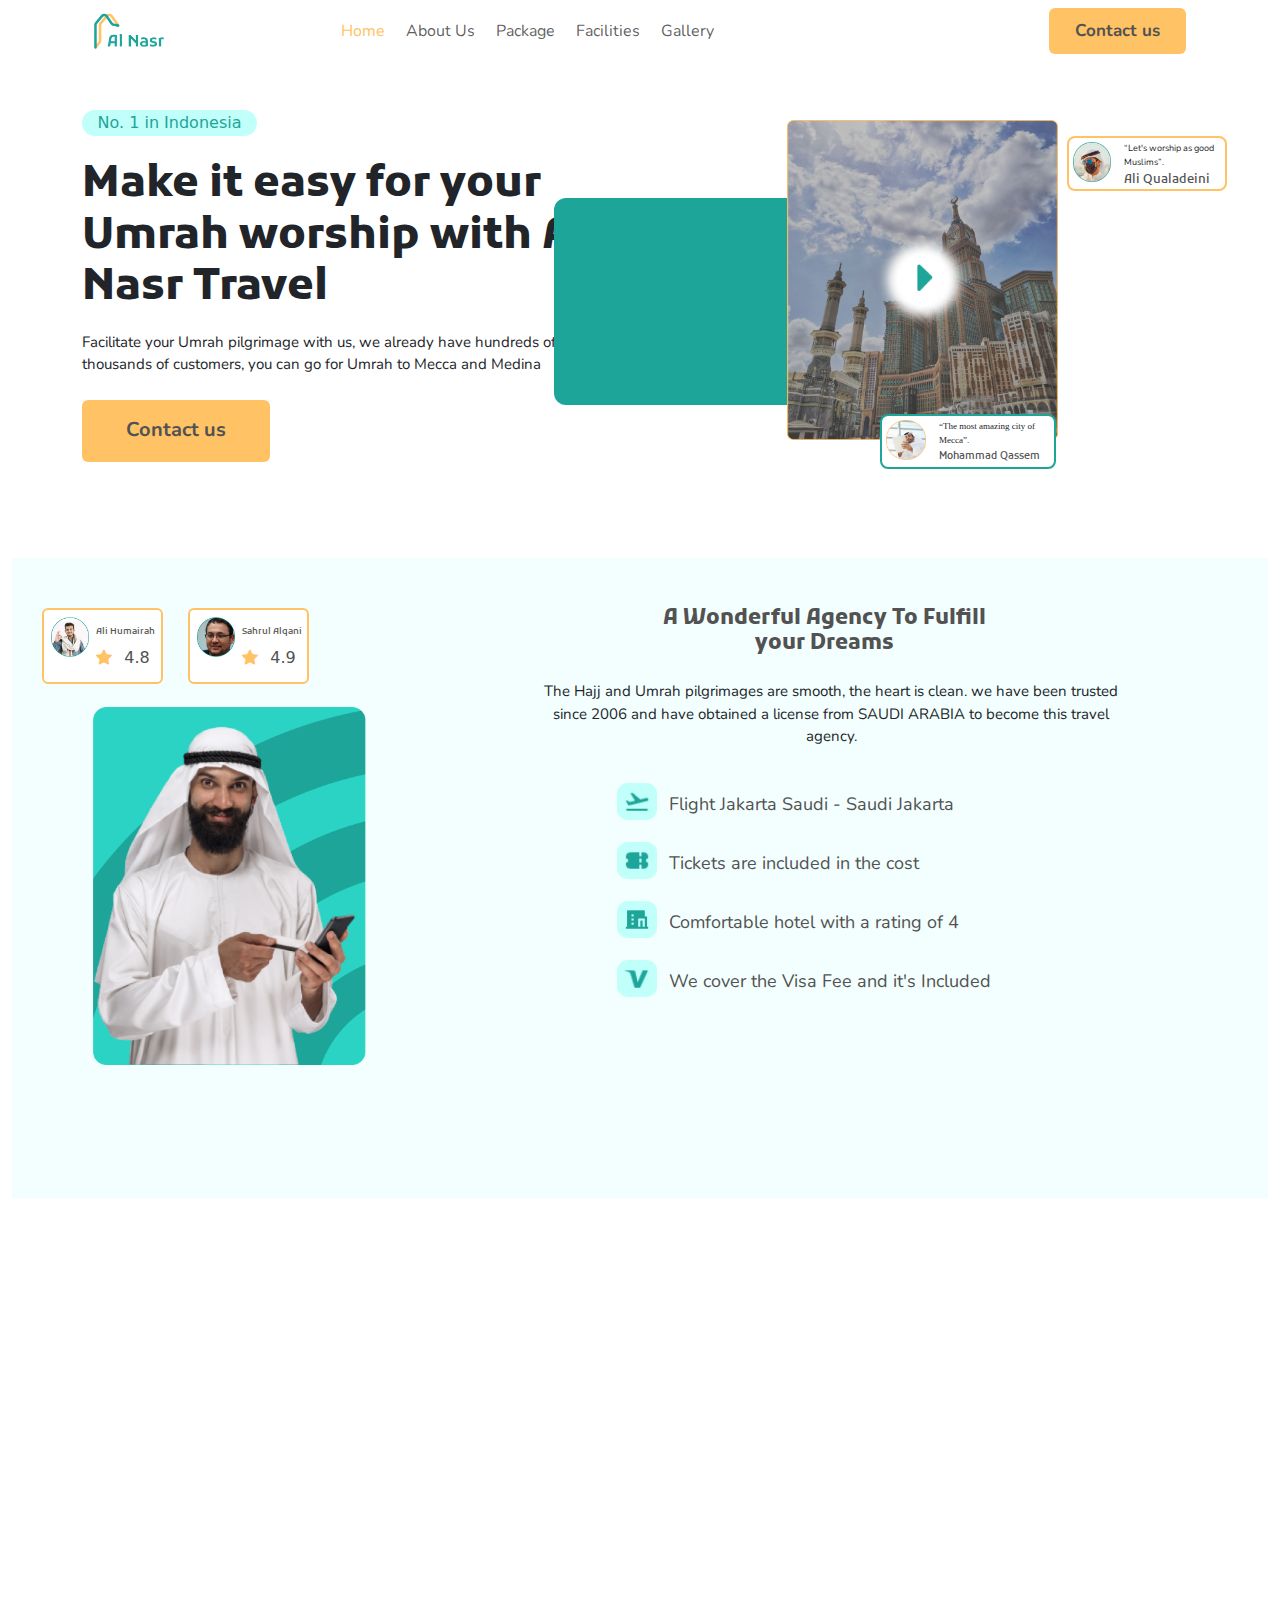
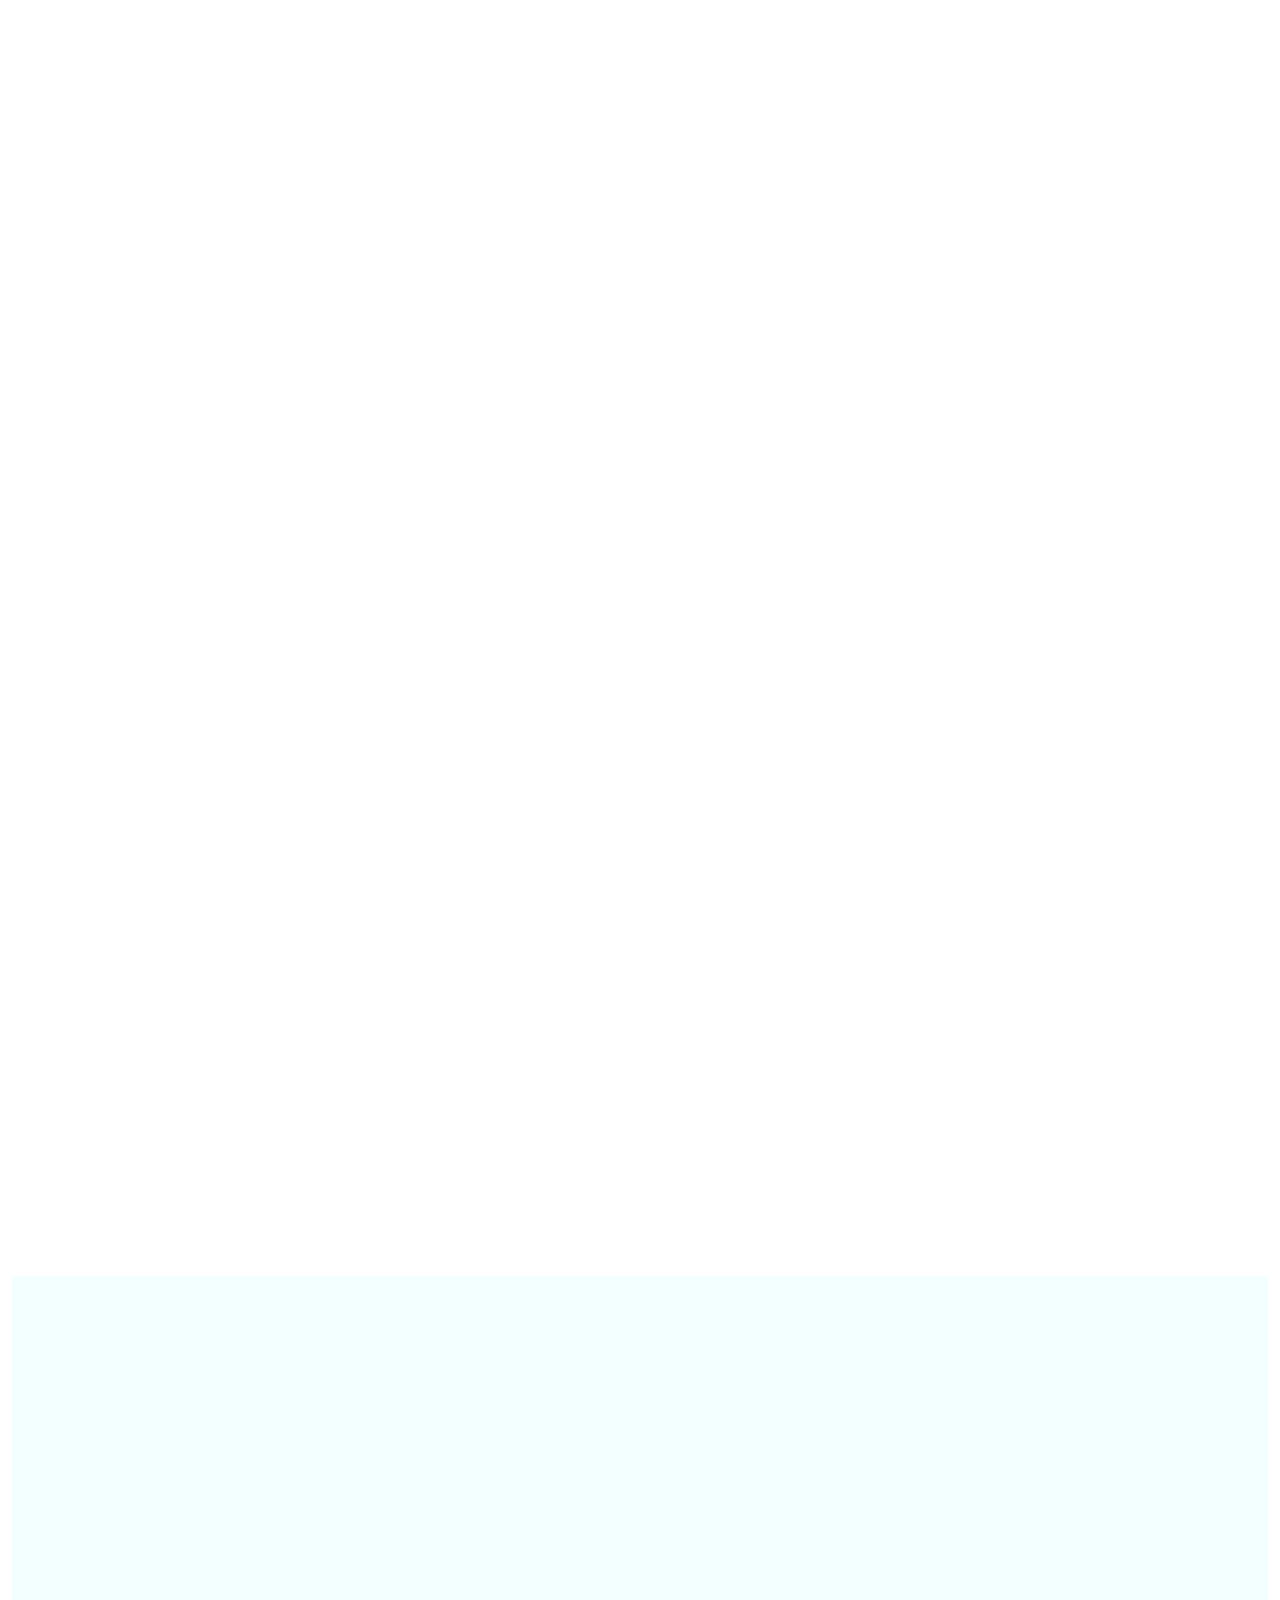
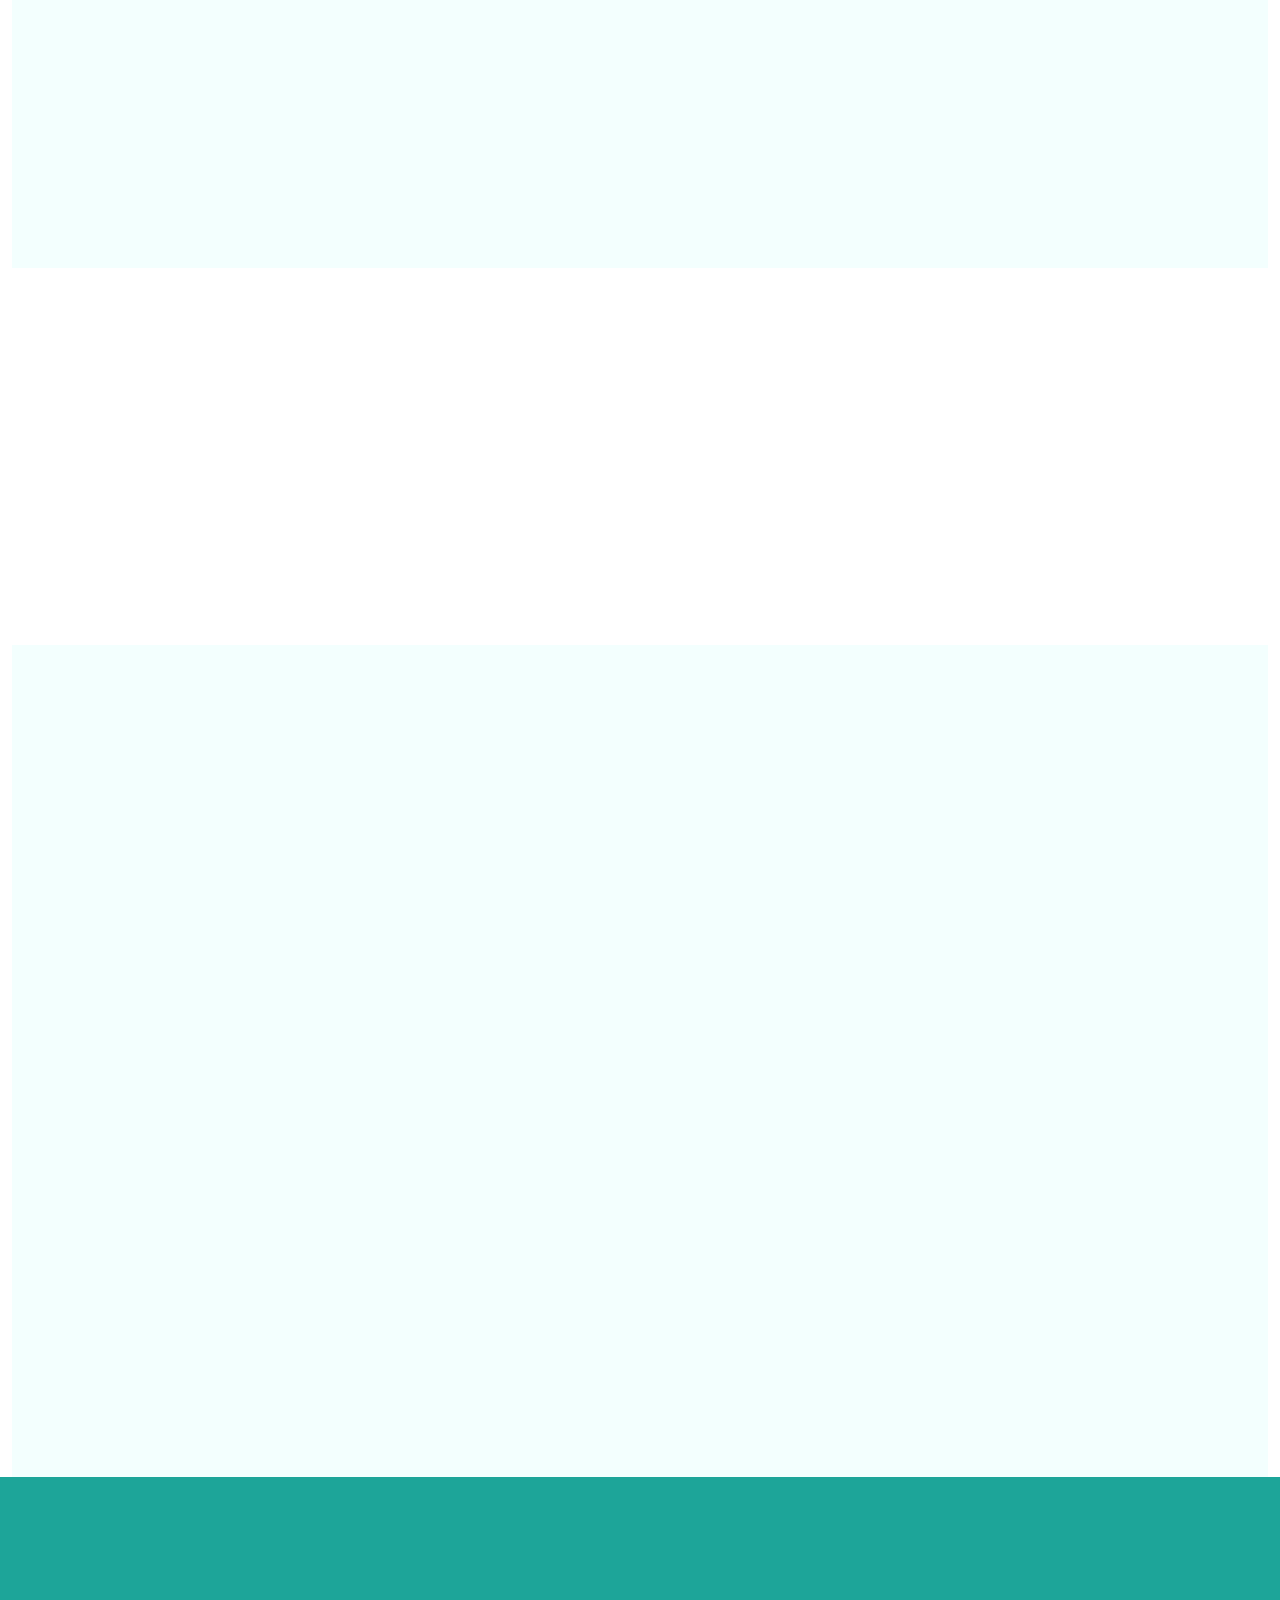
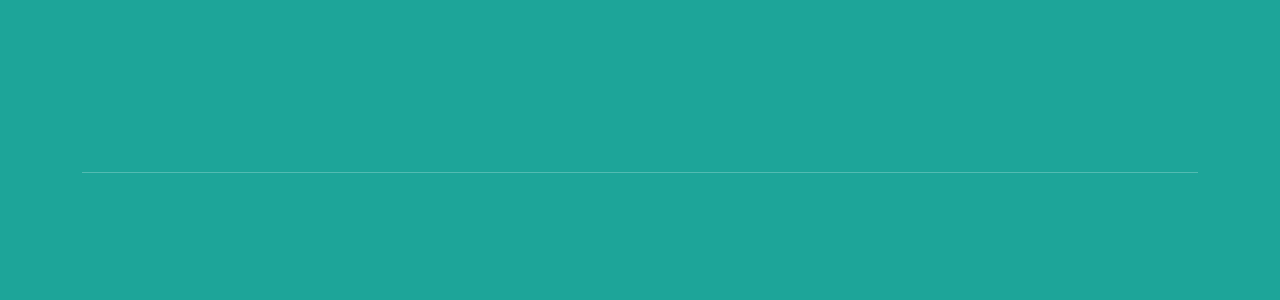
<file: index.html>
<!DOCTYPE html>
<html lang="en">
<head>
    <meta charset="UTF-8">
    <meta name="viewport" content="width=device-width, initial-scale=1.0">
    <!-- title -->
    <title> AL Nasr</title>
    <link rel="icon" href="./assets/images/Logo.ico" type="assets/images/logo.ico">
    <!-- Google Font -->
    <link href="https://fonts.googleapis.com/css2?family=Caveat:wght@400..700&family=Hind+Siliguri:wght@300;400;500;600;700&family=Kufam:ital,wght@0,400..900;1,400..900&display=swap" rel="stylesheet">

    <link href="https://fonts.googleapis.com/css2?family=Caveat:wght@400..700&family=Hind+Siliguri:wght@300;400;500;600;700&family=Kufam:ital,wght@0,400..900;1,400..900&family=Nunito:ital,wght@0,200..1000;1,200..1000&display=swap" rel="stylesheet">


    <!-- owl-carousel -->
    <link rel="stylesheet" href="https://cdnjs.cloudflare.com/ajax/libs/OwlCarousel2/2.3.4/assets/owl.carousel.min.css" integrity="sha512-tS3S5qG0BlhnQROyJXvNjeEM4UpMXHrQfTGmbQ1gKmelCxlSEBUaxhRBj/EFTzpbP4RVSrpEikbmdJobCvhE3g==" crossorigin="anonymous" referrerpolicy="no-referrer" />

    <link rel="stylesheet" href="https://cdnjs.cloudflare.com/ajax/libs/OwlCarousel2/2.3.4/assets/owl.theme.default.css" integrity="sha512-OTcub78R3msOCtY3Tc6FzeDJ8N9qvQn1Ph49ou13xgA9VsH9+LRxoFU6EqLhW4+PKRfU+/HReXmSZXHEkpYoOA==" crossorigin="anonymous" referrerpolicy="no-referrer" />

    <!-- font-awesome -->
    <link rel="stylesheet" href="https://cdnjs.cloudflare.com/ajax/libs/font-awesome/6.7.1/css/all.min.css">

    <!-- bootstrap-icons-->
    <link rel="stylesheet" href="https://cdn.jsdelivr.net/npm/bootstrap-icons@1.11.3/font/bootstrap-icons.min.css">


    <link rel="stylesheet" href="./assets/bootstrap/animate.css">

    <!-- lightbox link -->

    <link rel="stylesheet" href="./css/lightbox.css">

  <!-- Bootstrap  link -->
  <link rel="stylesheet" href="./assets/bootstrap/bootstrap.min.css">

    <!-- Css  link -->
  <link rel="stylesheet" href="./css/style.main.css">
  <link rel="stylesheet" href="./css/responsive.main.css">

    
</head>
<body>
  <!-- Navber -->
  <div class="container-fluid">
    <div class="container">
      <nav class="navbar navbar-expand-lg ">
        <div class="container-fluid">
          <a class="navbar-brand" href="#"><img class="logo w-50" src="assets/images/Logo.png" alt=""></a>
          <button class="navbar-toggler" type="button" data-bs-toggle="collapse" data-bs-target="#navbarSupportedContent" aria-controls="navbarSupportedContent" aria-expanded="false" aria-label="Toggle navigation">
            <span class="navbar-toggler-icon"></span>
          </button>
          <div class="collapse navbar-collapse" id="navbarSupportedContent">
            <ul class="navbar-nav me-auto mb-2 mb-lg-0">
              <li class="nav-item">
               <a class="nav-link active-home" aria-current="page" href="#">Home</a>
              </li>
              <li class="nav-item">
               <a class="nav-link" href="about-us.html">About Us</a>
              </li>
              <li class="nav-item">
               <a class="nav-link" href="package.html">Package</a>
              </li>
              <li class="nav-item">
               <a class="nav-link" href="facilities.html">Facilities</a>
              </li>
              <li class="nav-item">
               <a class="nav-link" href="gallert.html">Gallery</a>
              </li>
             
            </ul>
            <form class="d-flex justify-content-evenly" >     
              <button class="btn Contact-btn" type="submit">Contact us</button>
            </form>
          </div>
        </div>
      </nav>
    </div>
 
   <!-- Navber End-->

   <!-- Header  -->
 
    <div class="container ">
      <div class="row">
        <!-- Left side-->
        <div class="col-lg-7 col-md-6 col-sm-12">
          <div class="header">
            <p class="header-title mt-5 wow fadeInDown">No. 1 in Indonesia</p>

            <h1 class="header-headline mt-4 wow fadeInDown">Make it easy for your Umrah worship with Al Nasr Travel</h1>

            <p class="header-description mt-3 wow fadeInDown">Facilitate your Umrah pilgrimage with us, we already have hundreds of thousands of customers, you can go for Umrah to Mecca and Medina</p>
            
            <button type="button" class="btn header-btn mt-4 wow fadeInUp">Contact us</button>

          </div>
        </div>
        <!-- Left side End -->

        <!-- Right side -->
        <div class="col-lg-5 col-md-6 col-sm-12">
          <div class="header-video ">
            <!-- upper-card -->
            <div class="upper-card d-flex p-1 wow fadeInDown"> 

              <img class="upper-card-img" src="./assets/images/video-card-up.png" alt="Al Nasr"> 

              <div class="upper-card-text">

                <a href=""><h4 class="upper-card-title">Ali Qualadeini</h4></a> 
                <p class="upper-card-header">“Let's worship as good Muslims”.</p>
              
                
              </div>
            </div>
            <!-- down-card -->
            <div class="down-card d-flex p-1 wow fadeInUp">
              
              <img class="down-card-img" src="./assets/images/video-card-down.png" alt="Al Nasr">  

              <div class="down-card-text">
              <a href=""> <h4 class="down-card-title">Mohammad Qassem</h4></a>
                <p class="down-card-header">“The most amazing city of Mecca”.</p>
            </div>
            </div>

            <div class="bg-video wow fadeIn"></div>
            <!-- video-container -->
            <div class="video-container my-2   wow fadeIn" onclick="playVideo()">
             <a data-lightbox="videos" href="https://www.youtube.com/watch?v=VIDEO_ID"> <img  src="./assets/images/video.png" alt="Al Nasr">

              <div class="video-icon wow fadeIn">
                <img src="./assets/images/Play.png" alt="Al Nasr"> 
              </div></a>

            </div>

            
          </div>
        </div>
        <!-- Right side End-->
      </div>
    </div>
 
    <!-- Header  End-->
    <div class=" hero-section">
      <div class="container">
          <div class="row">
            <div class="col-lg-4 col-md-6 col-sm-12">
              <!-- hero section image side -->
              <div class="hero-card-one d-flex wow fadeInDown">
                <img class="hero-card-img" src="./assets/images/hero-one.png" alt="Al Nasr">
                <div class="hero-card-info">

                  <h4 class="hero-text">Ali Humairah</h4>
                  <div class="ratting d-flex g-2">
                    <p class="card-star"><i class="bi bi-star-fill"></i></p>
                    <p class="ratting-number">4.8</p>
                  </div>
              
                </div>

              </div>
              <div class="hero-card-two d-flex wow fadeInUp">
                <img class="hero-card-img" src="./assets/images/hero-two.png" alt="Al Nasr">
                <div class="hero-card-info">

                  <h4 class="hero-text">Sahrul Alqani</h4>
                  <div class="ratting d-flex g-2">
                    <p class="card-star"><i class="bi bi-star-fill"></i></p>
                    <p class="ratting-number">4.9</p>
                  </div>
                </div>
              </div>
          
              <div class="hero-last-card d-flex wow fadeInLeft">
                <img class="last-card-img" src="./assets/images/hero-logo.png" alt="AL Nasr">
                <h1 class="last-card-title">Al Hajj Umrah</h1>
              </div>

              <div class=" wow fadeIn">
              <img class="img-side" src="./assets/images/hero-bg.png" alt="">
                <img class="hero-img" src="./assets/images/hero.png" alt="Al Nasr">
              </div>
            </div>



            <div class="col-lg-8 col-md-6 col-sm-12">
            <!-- Hero text side  -->
              <div class="hero-text-side">
                
                <a href=""><h1 class="text-side-title wow fadeInDown">A Wonderful Agency To Fulfill your Dreams</h1></a>
                <p class="text-description wow fadeInDown">The Hajj and Umrah pilgrimages are smooth, the heart is clean. we have been trusted since 2006 and have obtained a license from SAUDI ARABIA to become this travel agency.</p>
                <div class="text-icon wow fadeInLeft">
                  <div class="flight d-flex">
                    <img class="icon-text-side" src="./assets/images/Flight.png" alt="Al Nasr">
                    <a href=""><p class="text-side">Flight Jakarta Saudi - Saudi Jakarta</p></a>
                  </div>
                  <div class="Tickets d-flex ">
                    <img class="icon-text-side" src="./assets/images/Ticket.png" alt="Al Nasr">
                    <a href=""><p class="text-side">Tickets are included in the cost</p></a>
                  </div>
                  <div class="Hostel d-flex ">
                    <img class="icon-text-side" src="./assets/images/Hostel.png" alt="Al Nasr">
                    <a href=""><p class="text-side">Comfortable hotel with a rating of 4</p></a>
                  </div>
                  <div class="Visas d-flex ">
                    <img class="icon-text-side" src="./assets/images/Visas.png" alt="Al Nasr">
                    <a href=""><p class="text-side">We cover the Visa Fee and it's Included</p></a>
                  </div>
                  
                  
                </div>
                <div class="hero-button d-flex wow fadeInUp">
                  <a href=""><button type="button" class="btn hero-btns ">Learn more</button></a>
                  <a href=""><button type="button" class="btn hero-btn ">Contact us</button></a>
                </div>

              
              </div>
              
            </div>
        </div>
        </div>
    </div> 
    <!-- Hajj Packages -->
 
    <div class="container">
      <div class="row">
        <div class="col-lg-12 col-md-12 col-sm-12">
          <div class="package-info wow fadeInDown">
            <h1 class="package-title">Al Nasr Special Umrah and Hajj Packages</h1>
            <p class="package-description">Choose your package according to your needs, guaranteed cheap and complete</p>
          </div>
        </div>
      </div>
      
      <!-- Packages Cards -->
      <div class="row package">
        <div class="col-lg-4 col-md-6 col-sm-12">
          <div class="card p-3 Larger shadow mt-4 wow fadeInLeft" style="width: 24rem;">
            <img src="./assets/images/one.png" class="card-img-top" alt="Al Nasr">

            <div class="card-body">
              
              <div class="card-info">
                <p class="package-info-left">Bronze</p>
                <p class="package-info-right">Best Seller</p>
              </div>

              <h5 class="card-title fs-6 mt-3">Al Nasr Special Umrah 9 Days</h5>
              
              <p class="package-price">$1,950/ <samp>person</samp></p>
              
              <div class="need-icon d-flex">
                
                <img class="icon" src="./assets/images/Flight.png" alt="Al Nasr">
                  
                
                <img class="icon" src="./assets/images/Ticket.png" alt="Al Nasr">
                  
                
                <img class="icon" src="./assets/images/Hostel.png" alt="Al Nasr">
                  
          
                <img class="icon" src="./assets/images/Visas.png" alt="Al Nasr">

              
              </div>
            
              <a href="#" class="btn card-btn">View Detail</a>
            </div>
          </div>
          
        </div>
        <div class="col-lg-4 col-md-6 col-sm-12">
          <div class="card p-3 Larger shadow mt-4 wow fadeInDown" style="width: 24rem;">
            <img src="./assets/images/two.png" class="card-img-top" alt="Al Nasr">

            <div class="card-body">
              
              <div class="card-info">
                <p class="package-info-left">Silver</p>
                <p class="package-info-right">Special Seller</p>
              </div>

              <h5 class="card-title fs-6 mt-3">Al Nasr Special Umrah 17 Days</h5>
              
              <p class="package-price">$2,750/ <samp>person</samp></p>
              
              <div class="need-icon d-flex">
                
                <img class="icon" src="./assets/images/Flight.png" alt="Al Nasr">
                  
                
                <img class="icon" src="./assets/images/Ticket.png" alt="Al Nasr">
                  
                
                <img class="icon" src="./assets/images/Hostel.png" alt="Al Nasr">
                  
          
                <img class="icon" src="./assets/images/Visas.png" alt="Al Nasr">

              
              </div>
            
              <a href="#" class="btn card-btn">View Detail</a>
            </div>
          </div>
          
        </div>
        <div class="col-lg-4 col-md-6 col-sm-12">
          <div class="card p-3 Larger shadow mt-4 wow fadeInRight" style="width: 24rem;">
            <img src="./assets/images/three.png" class="card-img-top" alt="Al Nasr">

            <div class="card-body">
              
              <div class="card-info">
                <p class="package-info-left">Gold</p>
                <p class="package-info-right">Long Trip</p>
              </div>

              <h5 class="card-title fs-6 mt-3">Al Nasr Special Umrah 25 Days</h5>
              
              <p class="package-price">$4,250/ <samp>person</samp></p>
              
              <div class="need-icon d-flex">
                
                <img class="icon" src="./assets/images/Flight.png" alt="Al Nasr">
                  
                
                <img class="icon" src="./assets/images/Ticket.png" alt="Al Nasr">
                  
                
                <img class="icon" src="./assets/images/Hostel.png" alt="Al Nasr">
                  
          
                <img class="icon" src="./assets/images/Visas.png" alt="Al Nasr">

                <img class="icon" src="./assets/images/Eat.png" alt="Al Nasr">

              
              </div>
            
              <a href="#" class="btn card-btn">View Detail</a>
            </div>
          </div>
          
        </div>
        <div class="col-lg-4 col-md-6 col-sm-12">
          <div class="card p-3 Larger shadow mt-4 wow fadeInLeft" style="width: 24rem;">
            <img src="./assets/images/one.png" class="card-img-top" alt="Al Nasr">

            <div class="card-body">
              
              <div class="cards-info">
                <p class="package-info-left">Diamond</p>
                <p class="package-info-right">Best Seller</p>
              </div>

              <h5 class="card-title fs-6 mt-3">Al Nasr Special Hajj 30 Days</h5>
              
              <p class="package-price">$20,000/ <samp>person</samp></p>
              
              <div class="need-icon d-flex">
                
                <img class="icon" src="./assets/images/Flight.png" alt="Al Nasr">
                  
                
                <img class="icon" src="./assets/images/Ticket.png" alt="Al Nasr">
                  
                
                <img class="icon" src="./assets/images/Hostel.png" alt="Al Nasr">
                  
          
                <img class="icon" src="./assets/images/Visas.png" alt="Al Nasr">
                <img class="icon" src="./assets/images/Eat.png" alt="Al Nasr">

              
              </div>
            
              <a href="#" class="btn card-btn">View Detail</a>
            </div>
          </div>
          
        </div>
        <div class="col-lg-4 col-md-6 col-sm-12">
          <div class="card p-3 Larger shadow mt-4 wow fadeInUp" style="width: 24rem;">
            <img src="./assets/images/two.png" class="card-img-top" alt="Al Nasr">

            <div class="card-body">
              
              <div class="cards-info">
                <p class="package-info-left">Platinum</p>
                <p class="package-info-right">Special Offering</p>
              </div>

              <h5 class="card-title fs-6 mt-3">Al Nasr Special Hajj 30 Days</h5>
              
              <p class="package-price">$25,000/ <samp>person</samp></p>
              
              <div class="need-icon d-flex">
                
                <img class="icon" src="./assets/images/Flight.png" alt="Al Nasr">
                  
                
                <img class="icon" src="./assets/images/Ticket.png" alt="Al Nasr">
                  
                
                <img class="icon" src="./assets/images/Hostel.png" alt="Al Nasr">
                  
          
                <img class="icon" src="./assets/images/Visas.png" alt="Al Nasr">
                <img class="icon" src="./assets/images/Eat.png" alt="Al Nasr">

              
              </div>
            
              <a href="#" class="btn card-btn">View Detail</a>
            </div>
          </div>
          
        </div>
        <div class="col-lg-4 col-md-6 col-sm-12">
          <div class="card-empty p-3 Larger shadow mt-4 wow fadeInRight" style="width: 24rem;">
              <p class="empty-card-text ">Soon Program</p>
          </div>
          
        </div>
      
        
      </div>
    </div>

    <!-- Hajj Packages -->

    <!-- Airways Accomadation -->
 
    <div class="container">
      <div class="row">
        <div class="col-lg-12 col-md-12 col-sm-12">
          <div class="airways d-flex ">
            <div class="airways-header d-block wow fadeInLeft">
              <h1 class="airways-title">Airways Accomadation</h1>
              <p class="airways-description ">We cooperate with several airlines for Umrah and Hajj </p>
              <p class="rating-airways"><samp class="rating-star"><i class="bi bi-star-fill"></i></samp>5.0 Rating</p>
            </div>
            <!-- Owl carousel -->
              
            <div class="owl-carousel owl-theme airways-slider">
              <div class="item">
                <img class="airways-img " src="./assets/images/image 8.png" alt="Al Nasr">
              </div>
              <div class="item">
                <img class="airways-img" src="./assets/images/image 7.png" alt="Al Nasr">
              </div>
              <div class="item">
                <img class="airways-img " src="./assets/images/image 6.png" alt="Al Nasr">
              </div>
              <div class="item">
                <img class="airways-img " src="./assets/images/image 5.png" alt="Al Nasr">
              </div>
              <div class="item">
                <img class="airways-img " src="./assets/images/image 4.png" alt="Al Nasr">
              </div>
              <div class="item">
                <img class="airways-img " src="./assets/images/image 8.png" alt="Al Nasr">
              </div>
              <div class="airways-img " class="item">
                <img src="./assets/images/image 5.png" alt="Al Nasr">
              </div>
              <div class="item">
                <img class="airways-img " src="./assets/images/image 6.png" alt="Al Nasr">
              </div>
              <div class="item">
                <img class="airways-img " src="./assets/images/image 7.png" alt="Al Nasr">
              </div>
              <div class="item">
                <img class="airways-img" src="./assets/images/image 4.png" alt="Al Nasr">
              </div>
                
              

            </div>  
            
            
            
    
            
          </div>
        </div>
      </div>
    </div>
 
    <!-- Airways Accomadation -->

    <!-- Facilities We Provide For You -->
    <div class=" facilities">
      <div class="container">
        <div class="row">
          <div class="col-lg-12 col-md-12 col-sm-12">
            <a href=""><h1 class="facilities-title wow fadeInDown">Facilities We Provide For You</h1></a>
            <p class="facilities-description wow fadeInDown">We provide comfort for our customers, with the various facilities we provide that we provide</p>
          </div>
        </div>
        <div class="row  facilities-cards">
          <div class="col-lg-3 col-md-6 col-sm-6">
            <div class="facilities-card d-flex mt-5 wow fadeInLeft">
              <img src="./assets/images/Eat(5).png" class="facilities-card-img" alt="Al Nasr">
              <div class="card-body">
                <h5 class="facilities-card-title"><a href=""> Safety & Security</a></h5>
                <p class="facilities-card-text">We take care of your security in 24 hours.</p>
            
              </div>
            </div>
          </div>
          <div class="col-lg-3 col-md-6 col-sm-6">
            <div class="facilities-card d-flex mt-5 wow fadeInDown">
              <img src="./assets/images/Eat (1).png" class="facilities-card-img" alt="Al Nasr">
              <div class="card-body">
                <h5 class="facilities-card-title"><a href=""> Conseling</a></h5>
                <p class="facilities-card-text">Provide counseling to stay fit spiritually and religius.</p>
            
              </div>
            </div>
          </div>
          <div class="col-lg-3 col-md-6 col-sm-6">
            <div class="facilities-card d-flex mt-5 wow fadeInUp">
              <img src="./assets/images/Eat (2).png" class="facilities-card-img" alt="Al Nasr">
              <div class="card-body">
                <h5 class="facilities-card-title"><a href=""> Vehicle In Saudi</a></h5>
                <p class="facilities-card-text">Bus and Car Vehicles While in Saudi.</p>
            
              </div>
            </div>
          </div>
          <div class="col-lg-3 col-md-6 col-sm-6">
            <div class="facilities-card d-flex mt-5 wow fadeInRight">
              <img src="./assets/images/Eat (3).png" class="facilities-card-img" alt="Al Nasr">
              <div class="card-body">
                <h5 class="facilities-card-title"><a href=""> Health In Saudi</a></h5>
                <p class="facilities-card-text">Free Health Facilities for every customer.</p>
            
              </div>
            </div>
          </div>
          <div class="col-lg-3 col-md-6 col-sm-6">
            <div class="facilities-card d-flex mt-5 wow fadeInLeft">
              <img src="./assets/images/Eat (4).png" class="facilities-card-img" alt="Al Nasr">
              <div class="card-body">
                <h5 class="facilities-card-title"><a href=""> Hostel Rate 5</a></h5>
                <p class="facilities-card-text">5 star hotel accommodation every customer.</p>
            
              </div>
            </div>
          </div>
          <div class="col-lg-3 col-md-6 col-sm-6">
            <div class="facilities-card d-flex mt-5 wow fadeInUp">
              <img src="./assets/images/Eat.png" class="facilities-card-img" alt="Al Nasr">
              <div class="card-body">
                <h5 class="facilities-card-title"><a href=""> Food & Drink</a></h5>
                <p class="facilities-card-text">Provide food and drinks while in Saudi.</p>
            
              </div>
            </div>
          </div>
          <div class="col-lg-3 col-md-6 col-sm-6">
            <div class="facilities-card d-flex mt-5 wow fadeInDown">
              <img src="./assets/images/Eat (6).png" class="facilities-card-img" alt="Al Nasr">
              <div class="card-body">
                <h5 class="facilities-card-title"><a href=""> Membership</a></h5>
                <p class="facilities-card-text">Obtain a membership card for each customer.</p>
            
              </div>
            </div>
          </div>
          <div class="col-lg-3 col-md-6 col-sm-6">
            <div class="facilities-card d-flex mt-5 wow fadeInRight">
              <img src="./assets/images/Eat (7).png" class="facilities-card-img" alt="Al Nasr">
              <div class="card-body">
                <h5 class="facilities-card-title"><a href=""> Vaccine</a></h5>
                <p class="facilities-card-text">Free meningitis vaccine for all customers.</p>
            
              </div>
            </div>
          </div>
        </div>
      </div>
    </div>
    <!-- Facilities We Provide For You -->

    <!-- Testimonials from our customers -->
 
    <div class="container">
     <div class="row">
        <div class="col-lg-12  col-md-12 col-sm-12">
         <div class="review mt-5 ">
           <a href=""><h1 class="review-title wow fadeInRight">Testimonials from our customers </h1></a>
           <p class="review-description wow fadeInRight">We have 100.000+ customers, here are our customer testimonials</p>
           <a href=""><button type="button" class="btn review-btn wow fadeInLeft"><i class="fa-solid fa-arrow-left"></i> Previous</button></a>
          </div>
        </div>
     </div>
      <div class="row">
          <div class="col-lg-12">

            <div class="owl-carousel owl-theme mt-4">
              <div class="item review-card">
                <div class="review-info">
                  <img src="./assets/images/lethicia-matos-CSh-hNHc3Y8-unsplash.jpg" class="review-carousel" alt="Al Nasr">

                  <p class="review-star"> <i class="fa-solid fa-star"></i><samp class="point">4.9</samp></p>
                </div>
                
                <div class="member-info">
                  <p class="company-name">Al Nasr Umrah</p>
                  <h3 class="member-name">Abd Al Jami’ah</h3>
                  <p class="review-text">I am very satisfied with Al Nasr Travel's service, starting from when we arrived in Saudi until we returned to Indonesia. We provide very good service.</p>
                </div>
              </div>
             
              <div class="item review-card">
                <div class="review-info">
                  <img src="./assets/images/lethicia-matos-CSh-hNHc3Y8-unsplash.jpg" class="review-carousel" alt="Al Nasr">

                  <p class="review-star"> <i class="fa-solid fa-star"></i><samp class="point">4.9</samp></p>
                </div>
                
                <div class="member-info">
                  <p class="company-name">Al Nasr Umrah</p>
                  <h3 class="member-name">Abd Al Jami’ah</h3>
                  <p class="review-text">I am very satisfied with Al Nasr Travel's service, starting from when we arrived in Saudi until we returned to Indonesia. We provide very good service.</p>
                </div>
              </div>
             
              <div class="item review-card">
                <div class="review-info">
                  <img src="./assets/images/lethicia-matos-CSh-hNHc3Y8-unsplash.jpg" class="review-carousel" alt="Al Nasr">

                  <p class="review-star"> <i class="fa-solid fa-star"></i><samp class="point">4.9</samp></p>
                </div>
                
                <div class="member-info">
                  <p class="company-name">Al Nasr Umrah</p>
                  <h3 class="member-name">Abd Al Jami’ah</h3>
                  <p class="review-text">I am very satisfied with Al Nasr Travel's service, starting from when we arrived in Saudi until we returned to Indonesia. We provide very good service.</p>
                </div>
              </div>
             
              
              
             
            </div>


            <div class="owl-carousel owl-theme mt-5">
              <div class="item review-card">
                <div class="review-info">
                  <img src="./assets/images/lethicia-matos-CSh-hNHc3Y8-unsplash.jpg" class="review-carousel" alt="Al Nasr">

                  <p class="review-star"> <i class="fa-solid fa-star"></i><samp class="point">4.9</samp></p>
                </div>
                
                <div class="member-info">
                  <p class="company-name">Al Nasr Umrah</p>
                  <h3 class="member-name">Abd Al Jami’ah</h3>
                  <p class="review-text">I am very satisfied with Al Nasr Travel's service, starting from when we arrived in Saudi until we returned to Indonesia. We provide very good service.</p>
                </div>
              </div>
             
              <div class="item review-card">
                <div class="review-info">
                  <img src="./assets/images/lethicia-matos-CSh-hNHc3Y8-unsplash.jpg" class="review-carousel" alt="Al Nasr">

                  <p class="review-star"> <i class="fa-solid fa-star"></i><samp class="point">4.9</samp></p>
                </div>
                
                <div class="member-info">
                  <p class="company-name">Al Nasr Umrah</p>
                  <h3 class="member-name">Abd Al Jami’ah</h3>
                  <p class="review-text">I am very satisfied with Al Nasr Travel's service, starting from when we arrived in Saudi until we returned to Indonesia. We provide very good service.</p>
                </div>
              </div>
             
              <div class="item review-card">
                <div class="review-info">
                  <img src="./assets/images/lethicia-matos-CSh-hNHc3Y8-unsplash.jpg" class="review-carousel" alt="Al Nasr">

                  <p class="review-star"> <i class="fa-solid fa-star"></i><samp class="point">4.9</samp></p>
                </div>
                
                <div class="member-info">
                  <p class="company-name">Al Nasr Umrah</p>
                  <h3 class="member-name">Abd Al Jami’ah</h3>
                  <p class="review-text">I am very satisfied with Al Nasr Travel's service, starting from when we arrived in Saudi until we returned to Indonesia. We provide very good service.</p>
                </div>
              </div>
             
             
              
             
            </div>

            
          </div>
      </div>


     

      <div class="next-buttons">
        <a href=""><button type="button" class="btn next-button wow fadeInRight">Next <i class="fa-solid fa-arrow-right"></i></button></a>

      </div>
    </div>

    <!-- Testimonials from our customers -->
      <!-- Gallery Footage In Saudi Arabia -->

    <div class=" gallery">
      <div class="container">
        <div class="row">
          <div class="col-lg-12 col-md-12 col-sm-12">
              <div class="gallery-text wow fadeInDown">
                <h1 class="gallery-title">Gallery Footage In Saudi Arabia</h1>
                <p class="gallery-description">We provide comfort for our customers, with the various facilities we provide that we provide</p>
              </div>
          </div>


          <div class="col-lg-6 col-md-6 col-sm-6 column">
            <a href="./assets/images/Rectangle 10.png" data-lightbox="roadtrip"><img class="gallery-img-big demo wow fadeInLeft" src="./assets/images/Rectangle 10.png"  data-lightbox="roadtrip" alt="Al Nasr"></a>
          </div>



          <div class="col-lg-6 col-md-6 col-sm-6 ">
            <div class="gallery-img-two ">

              <a href="./assets/images/Rectangle 11.png" data-lightbox="roadtrip"><img class="gallery-img wow fadeInDown" src="./assets/images/Rectangle 11.png"   alt="Al Nasr"></a>

              <a href="./assets/images/Rectangle 12.png" data-lightbox="roadtrip"><img class="gallery-img wow fadeInUp" src="./assets/images/Rectangle 12.png"   alt="Al Nasr"></a>
            </div>


            <div class="gallery-img-three ">
              
              <a href="./assets/images/Rectangle 13.png" data-lightbox="roadtrip"><img class="gallery-img wow fadeInUp" src="./assets/images/Rectangle 13.png"  alt="Al Nasr"></a>

              <a href="./assets/images/Rectangle 14.png" data-lightbox="roadtrip"><img class="gallery-imgs wow fadeInDown" src="./assets/images/Rectangle 14.png"  alt="Al Nasr"></a>

            </div>
            <div >
              <p class="gallery-img-btn wow fadeInUp"><i class="bi bi-box-seam"></i> Show all photos</p>
            </div>
          </div>



        </div>
      </div>
    </div>
    <!-- Gallery Footage In Saudi Arabia -->

  </div>

    <!-- Footer -->
    <div class=" footer">
      <div class="container">
        <div class="row">
          <div class="col-lg-4 col-md-6 col-md-12 ">
            <img class="footer-img wow fadeInLeft" src="./assets/images/Logo Text.png" alt="Al Nasr">
            <p class="img-text wow fadeInLeft">Comfortable and Quiet Worship, Our Service No. 1 in Indonesia</p>
          </div>
          <div class="col-lg-2 col-md-6 col-md-12 ">
            <div class="Quick-Link wow fadeInDown">
              <h4>Quick Link</h4>
              <p>About Us</p>
              <p>Flight Accommodation </p>
              <p>Facilities</p>
              <p>Gallery</p>
            </div>
          </div>
          <div class="col-lg-2 col-md-6 col-md-12 ">
            <div class="Package-Umrah wow fadeInUp">
              <h4> Package Umrah</h4>
              <p>Al Nasr Umrah Bronze</p>
              <p>Al Nasr Umrah Silver</p>
              <p>Al Nasr Umrah Gold</p>
              <p>Al Nasr Umrah Priority </p>
            </div>
          </div>
          <div class="col-lg-2 col-md-6 col-md-12">
            <div class="Package-Hajj wow fadeInDown">
              <h4>Package Hajj</h4>
              <p>Al Nasr Hajj Diamond</p>
              <p>Al Nasr Hajj Platinum</p>
              <p>Al Nasr Hajj Platinum</p>
            </div>
          </div>
          <div class="col-lg-2 col-md-6 col-md-12">
            <div class="Office-Place wow fadeInRight">
              <h4>Office Place</h4>
              <p>Indonesia</p>
              <p>Saudi Arabia</p>
              <p>Uni Emirates Arab</p>
            </div>
          </div>
          <div class="col-lg-12">
            <hr>
            <div class="copy-right-icons ">
              
              <a href=""><p class="copy-rights-text wow fadeInLeft"> &copy;Copyright © 2006 - 2023 Al Nasr Travel | All Reserverd</p></a>

              <div class="icons wow fadeInRight">
                <a class="icon-link" href=""><i class="bi bi-instagram"></i></a>
                <a class="icon-link" href=""><i class="bi bi-facebook"></i></a>
                <a class="icon-link" href=""><i class="bi bi-twitter"></i></a>
                <a class="icon-link" href=""><i class="bi bi-youtube"></i></a>
              </div>
            
            </div>
          </div>
        </div>
      </div>
    </div>

  

   
 <!-- video player js-->
  <script>
    function playVideo() {
      const videoUrl = "video.mp4"; // Replace with your actual video URL
      window.open(videoUrl, "_blank");
    }
  </script>

  <!-- Js -->
   
  <!-- jquery -->

  <script src="https://cdnjs.cloudflare.com/ajax/libs/jquery/3.7.1/jquery.min.js" integrity="sha512-v2CJ7UaYy4JwqLDIrZUI/4hqeoQieOmAZNXBeQyjo21dadnwR+8ZaIJVT8EE2iyI61OV8e6M8PP2/4hpQINQ/g==" crossorigin="anonymous" referrerpolicy="no-referrer"></script>


  <!-- Owl-Carousel -->
  <script src="https://cdnjs.cloudflare.com/ajax/libs/OwlCarousel2/2.3.4/owl.carousel.min.js" integrity="sha512-bPs7Ae6pVvhOSiIcyUClR7/q2OAsRiovw4vAkX+zJbw3ShAeeqezq50RIIcIURq7Oa20rW2n2q+fyXBNcU9lrw==" crossorigin="anonymous" referrerpolicy="no-referrer"></script> 

  <script src="assets/js/bootstrap.bundle.min.js"></script>
  <script src="assets/js/wow.min.js"></script>
  <script src="assets/js/costom.js"></script>

  <script src="./assets/js/lightbox.js"></script>
  <!-- owl carousel -->

  <script>
    $('.owl-carousel').owlCarousel({
    loop:true,
    margin:20,
    autuplay:true,
    autoplayTime:1000,
    nav:false,
    dots:false,
    responsive:{
        0:{
            items:1
        },
        600:{
            items:3
        },
        1000:{
            items:3
        }
      }
    })
  </script>

  
</body>
</html
</file>
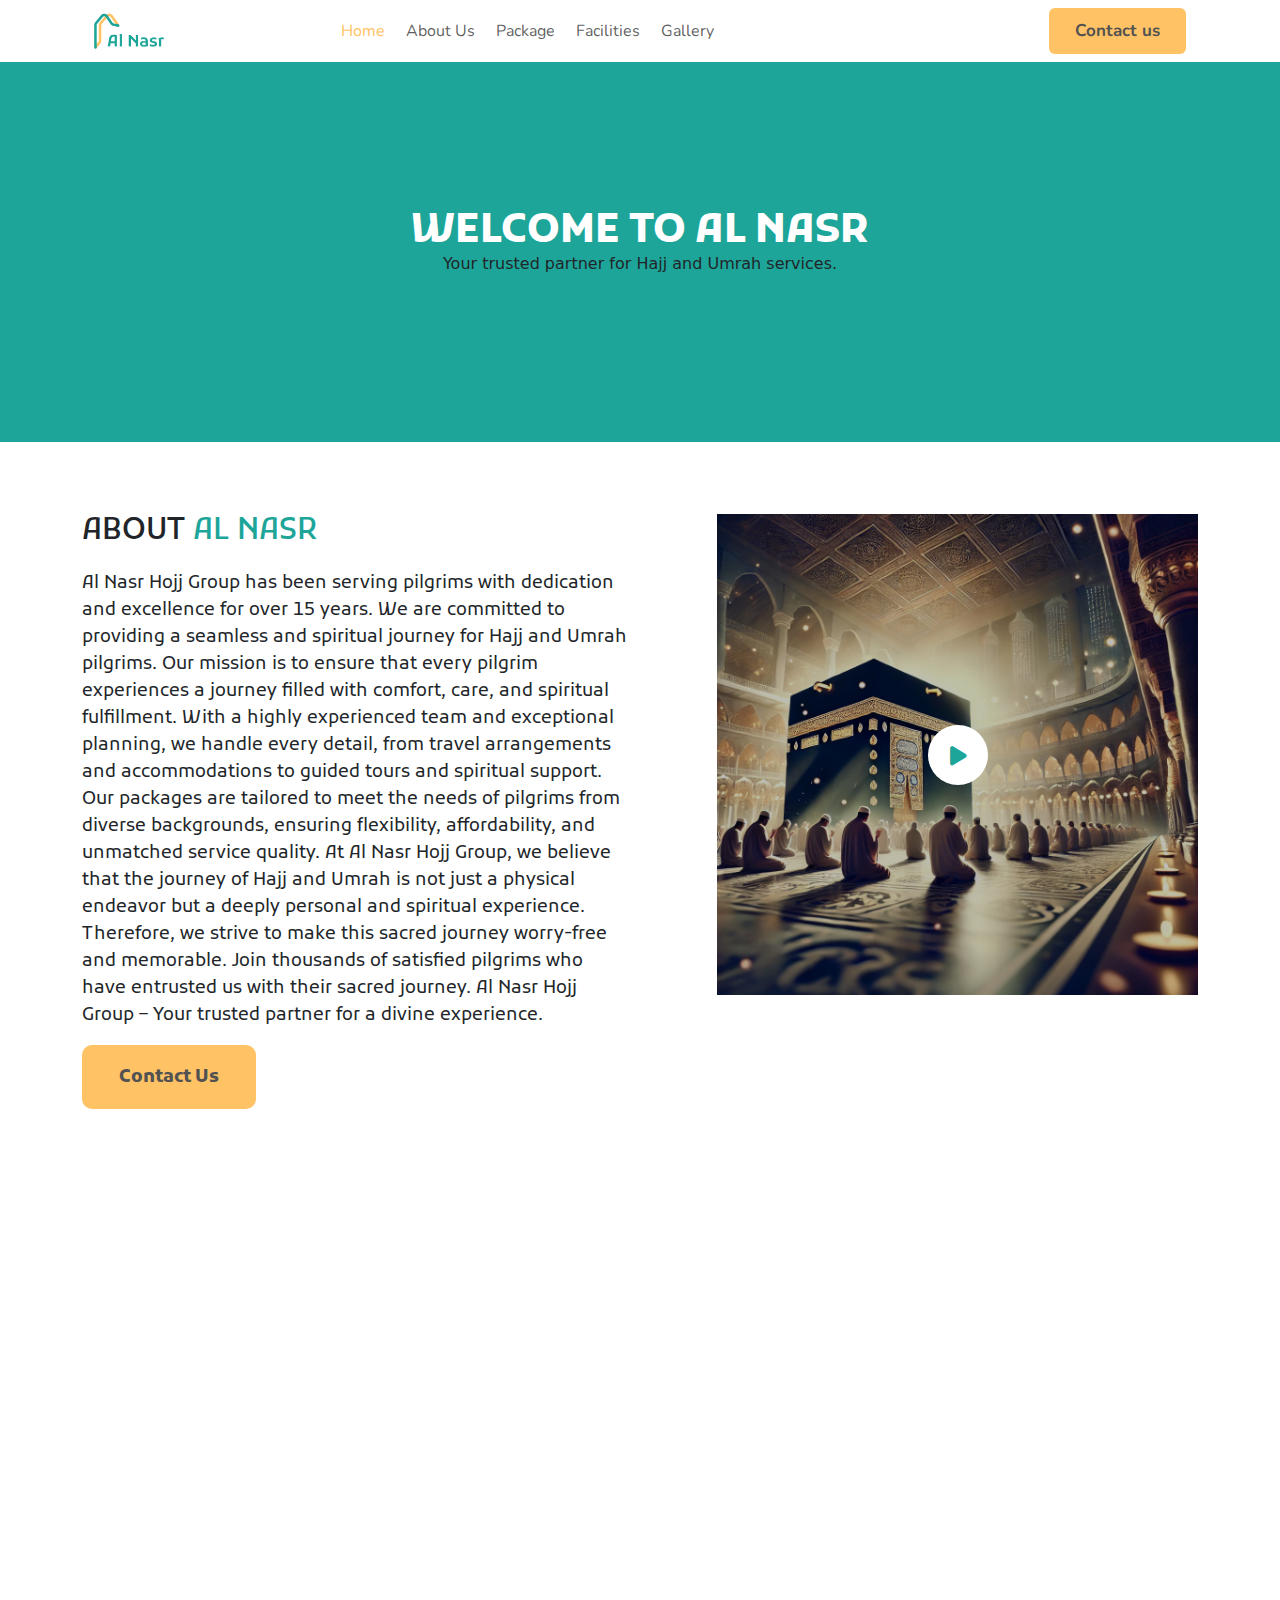
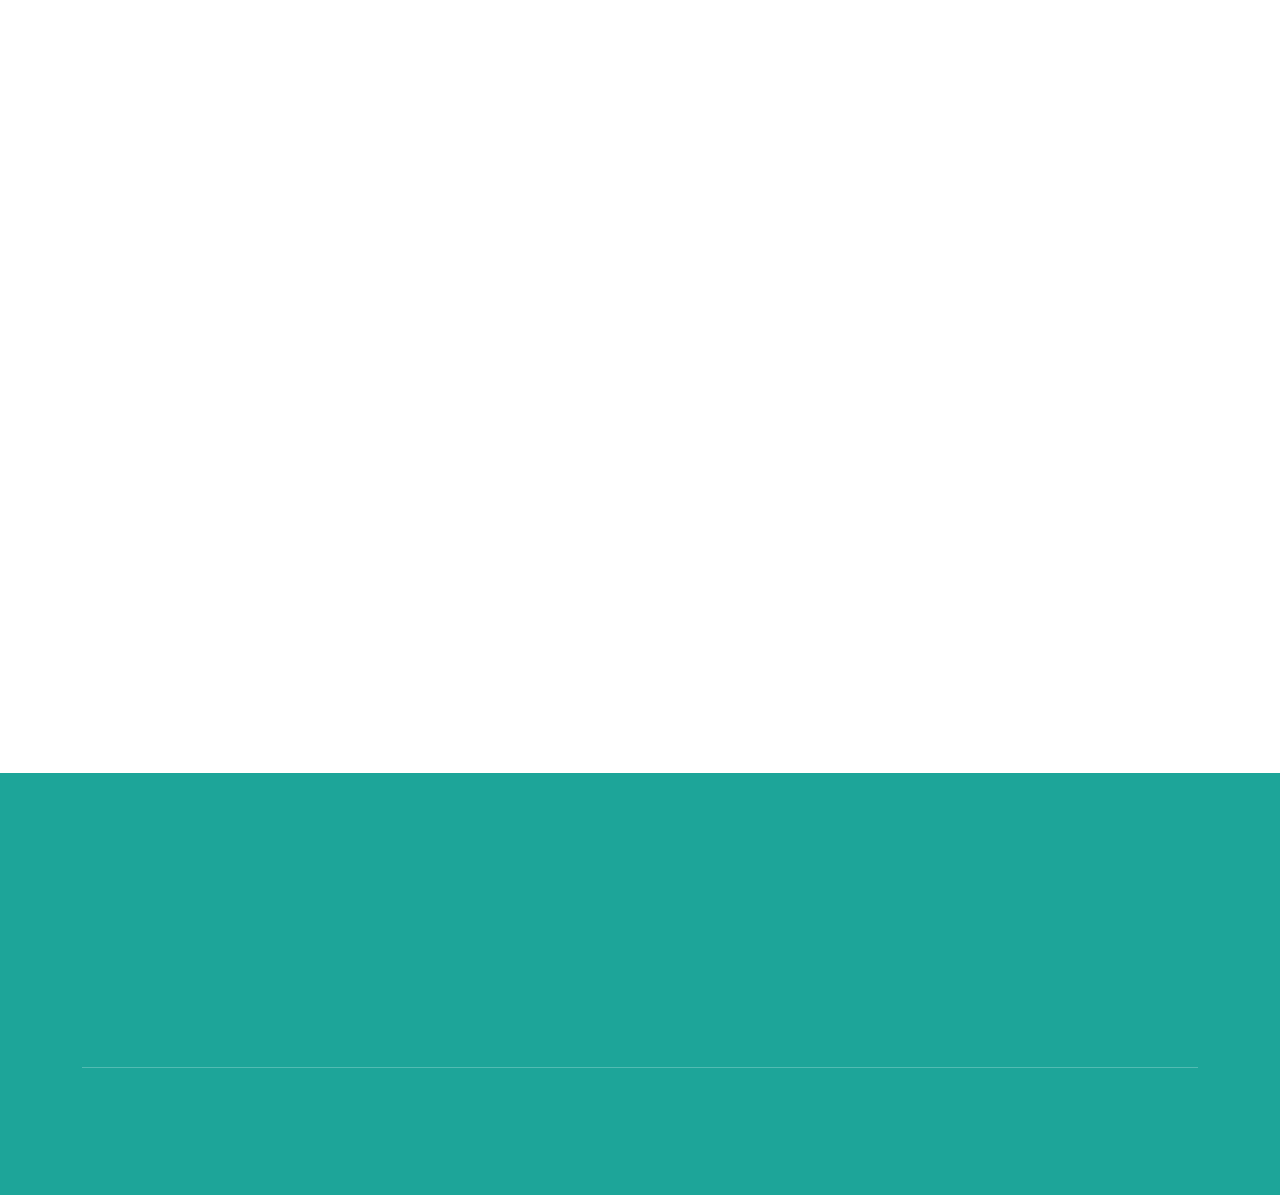
<file: about-us.html>
<!DOCTYPE html>
<html lang="en">
<head>
    <meta charset="UTF-8">
    <meta name="viewport" content="width=device-width, initial-scale=1.0">
    <title>About Us</title>
    <link rel="icon" href="./assets/images/Logo.ico" type="assets/images/logo.ico">
    <link rel="stylesheet" href="./assets/bootstrap/animate.css">
    <link rel="stylesheet" href="./assets/bootstrap/bootstrap.min.css">

    <!-- Google Font -->
    <link href="https://fonts.googleapis.com/css2?family=Caveat:wght@400..700&family=Hind+Siliguri:wght@300;400;500;600;700&family=Kufam:ital,wght@0,400..900;1,400..900&display=swap" rel="stylesheet">

    <link href="https://fonts.googleapis.com/css2?family=Caveat:wght@400..700&family=Hind+Siliguri:wght@300;400;500;600;700&family=Kufam:ital,wght@0,400..900;1,400..900&family=Nunito:ital,wght@0,200..1000;1,200..1000&display=swap" rel="stylesheet">

    <!-- font-awesome -->
    <link rel="stylesheet" href="https://cdnjs.cloudflare.com/ajax/libs/font-awesome/6.7.1/css/all.min.css">

    <!-- bootstrap-icons-->
    <link rel="stylesheet" href="https://cdn.jsdelivr.net/npm/bootstrap-icons@1.11.3/font/bootstrap-icons.min.css">


    <link rel="stylesheet" href="https://cdnjs.cloudflare.com/ajax/libs/font-awesome/6.7.1/css/all.min.css">
    <link rel="stylesheet" href="./css/about.main.css">
    <link rel="stylesheet" href="./css/style.main.css">
    <link rel="stylesheet" href="./css/responsive.main.css">
    
</head>
<body>
    <!-- Navber -->
  <div class="container-fluid">
    <div class="container">
      <nav class="navbar navbar-expand-lg ">
        <div class="container-fluid">
          <a class="navbar-brand" href="#"><img class="logo w-50" src="assets/images/Logo.png" alt=""></a>
          <button class="navbar-toggler" type="button" data-bs-toggle="collapse" data-bs-target="#navbarSupportedContent" aria-controls="navbarSupportedContent" aria-expanded="false" aria-label="Toggle navigation">
            <span class="navbar-toggler-icon"></span>
          </button>
          <div class="collapse navbar-collapse" id="navbarSupportedContent">
            <ul class="navbar-nav me-auto mb-2 mb-lg-0">
              <li class="nav-item">
               <a class="nav-link active-home" aria-current="page" href="index.html">Home</a>
              </li>
              <li class="nav-item">
               <a class="nav-link" href="#about-us.html">About Us</a>
              </li>
              <li class="nav-item">
               <a class="nav-link" href="package.html">Package</a>
              </li>
              <li class="nav-item">
               <a class="nav-link" href="facilities.html">Facilities</a>
              </li>
              <li class="nav-item">
               <a class="nav-link" href="gallert.html">Gallery</a>
              </li>
             
            </ul>
            <form class="d-flex justify-content-evenly" >     
              <button class="btn Contact-btn" type="submit">Contact us</button>
            </form>
          </div>
        </div>
      </nav>
    </div>
  </div>
  <!-- Navber End-->

 
       
  <!-- Page Banner Section Start-->
  <div class="page-banner-section section">
      <div class="container">
          <div class="row">
              
              <!-- Page Title Start -->
              <div class="page-title text-center col wow fadeInDown">
                <a href=""><h1>Welcome to Al Nasr </h1></a>
                <p>Your trusted partner for Hajj and Umrah services.</p>
              </div><!-- Page Title End -->
              
          </div>
      </div>
  </div><!-- Page Banner Section End-->
  
     
  <!-- About Section Start-->
  <div class="about-section section pt-120 pb-90 mt-5">
      <div class="container">
          <div class="row flex-row-reverse">
              
              <!-- About Image -->
              <div class="about-image col-lg-6 col-12 mb-30 wow fadeInRight mt-4">
                  <a class="video-popup" href="#"><img src="./assets/images/makka.png" alt="Al Nasr"></a>
              </div>
              
              <!-- Mission Content -->
              <div class="about-content col-lg-6 col-12 mb-30 wow fadeInLeft mt-4">
                  <h2>About <span>Al Nasr</span></h2>
                  <p>Al Nasr Hojj Group has been serving pilgrims with dedication and excellence for over 15 years. We are committed to providing a seamless and spiritual journey for Hajj and Umrah pilgrims. Our mission is to ensure that every pilgrim experiences a journey filled with comfort, care, and spiritual fulfillment.

                    With a highly experienced team and exceptional planning, we handle every detail, from travel arrangements and accommodations to guided tours and spiritual support. Our packages are tailored to meet the needs of pilgrims from diverse backgrounds, ensuring flexibility, affordability, and unmatched service quality.
                    
                    At Al Nasr Hojj Group, we believe that the journey of Hajj and Umrah is not just a physical endeavor but a deeply personal and spiritual experience. Therefore, we strive to make this sacred journey worry-free and memorable.
                    
                    Join thousands of satisfied pilgrims who have entrusted us with their sacred journey. Al Nasr Hojj Group – Your trusted partner for a divine experience.
                  </p>
                  <a href="#" class="button">Contact Us</a>
              </div>
              
          </div>
      </div>
  </div><!-- About Section End-->
  
  <!-- Team Section Start-->
  <div class="team-section section pb-120 mt-5">
      <div class="container">
         
          <div class="row">
              <div class="section-title text-center col mb-60 mt-5 wow fadeInDown">
                
                <h1>Our Team</h1>
                <p>Our experienced and dedicated team ensures every pilgrim receives exceptional care and guidance throughout their journey.</p>
              </div>
          </div>
          
          <div class="team-wrapper row mt-4">

              <div class="single-team col-lg-3 col-md-6 col-12 mt-4 wow fadeInLeft">
                  <img src="./assets/images/download.jpeg" alt="">
                  <div class="content">
                      <h4>Travel Coordination</h4>
                      
                  </div>
              </div>

              <div class="single-team col-lg-3 col-md-6 col-12 mt-4 wow fadeInDown">
                  <img src="./assets/images/download (2).jpeg" alt="team">
                  <div class="content">
                      <h4>Accommodation Services</h4>
                      
                  </div>
              </div>

              <div class="single-team col-lg-3 col-md-6 col-12 mt-4 wow fadeInUp">
                  <img src="./assets/images/download (3).jpeg" alt="team">
                  <div class="content">
                      <h4>Guidance and Training</h4>
                     
                  </div>
              </div>

              <div class="single-team col-lg-3 col-md-6 col-12 mt-4 wow fadeInRight">
                  <img src="./assets/images/download (4).jpeg" alt="team">
                  <div class="content">
                      <h4>Customer Support</h4>
                      
                  </div>
              </div>

          </div>
          
      </div>
  </div>

  
  
  <!-- Funfact Section Start-->
  <div class="funfact-section section pb-90">
      <div class="container">
          <div class="row">
             
              <!-- Single Fact -->
              <div class="single-fact text-center col-sm-3 col-6 mb-30 wow fadeInLeft">
                  <div class="wrap">
                      <i class="fa fa-users"></i>
                      <h2 class="counter">110</h2>
                      <p>Happy Clients</p>
                  </div>
              </div>
              
              <!-- Single Fact -->
              <div class="single-fact text-center col-sm-3 col-6 mb-30 wow fadeInUp">
                  <div class="wrap">
                      <i class="fa fa-trophy"></i>
                      <h2 class="counter">90</h2>
                      <p>Award Winning</p>
                  </div>
              </div>
              
              <!-- Single Fact -->
              <div class="single-fact text-center col-sm-3 col-6 mb-30 wow fadeInDown">
                  <div class="wrap">
                      <i class="fa fa-thumbs-up"></i>
                      <h2 class="counter">230</h2>
                      <p>Project Done</p>
                  </div>
              </div>
              
              <!-- Single Fact -->
              <div class="single-fact text-center col-sm-3 col-6 mb-30 wow fadeInRight">
                  <div class="wrap">
                      <i class="fa fa-coffee"></i>
                      <h2 class="counter">350</h2>
                      <p>Cups of Coffee</p>
                  </div>
              </div>
              
          </div>
      </div>
  </div>

  <!-- <div class="airways-header text-center wow fadeInDown">
    <h1 class="airways-titles">Airways Accomadation</h1>
    <p class="airways-descriptions ">We cooperate with several airlines for Umrah and Hajj </p>
    
  </div> -->


<!--   -->




  <div class="team-section section pb-120 mt-5">
    <div class="container">
       
        <div class="row">
            <div class="section-title text-center col mb-60 mt-5 wow fadeInDown">
              
              <h1>Our Services</h1>
              <p>Our experienced and dedicated team ensures every pilgrim receives exceptional care and guidance throughout their journey.</p>
            </div>
        </div>
        
        <div class="team-wrapper row mt-4">

            <div class="single-team col-lg-3 col-md-6 col-12 mt-4 wow fadeInLeft">
                <img src="./assets/images/pic1.png" alt="">
                <div class="content">
                    <h4>Hajj and Umrah Management</h4>
                    
                </div>
            </div>

            <div class="single-team col-lg-3 col-md-6 col-12 mt-4 wow fadeInDown">
                <img src="./assets/images/pic2.png" alt="team">
                <div class="content">
                    <h4>Travel and Accommodation Planning</h4>
                    
                </div>
            </div>

            <div class="single-team col-lg-3 col-md-6 col-12 mt-4 wow fadeInUp">
                <img src="./assets/images/pic3.png" alt="team">
                <div class="content">
                    <h4>Meals and Transportation Service</h4>
                   
                </div>
            </div>

            <div class="single-team col-lg-3 col-md-6 col-12 mt-4 wow fadeInRight">
                <img src="./assets/images/pic4.png" alt="team">
                <div class="content">
                    <h4>Customer Support Guidance and Training Sessions</h4>
                    
                </div>
            </div>

        </div>
        
    </div>
</div>
<!-- Team Section End-->

     
  
<!-- Footer -->
  <div class="footer mt-5">
    <div class="container">
      <div class="row">
        <div class="col-lg-4 col-md-6 col-sm-12 ">
          <img class="footer-img wow fadeInLeft" src="./assets/images/Logo Text.png" alt="Al Nasr">
          <p class="img-text wow fadeInLeft">Comfortable and Quiet Worship, Our Service No. 1 in Indonesia</p>
        </div>
        <div class="col-lg-2 col-md-6 col-sm-12 ">
          <div class="Quick-Link wow fadeInDown">
            <h4>Quick Link</h4>
            <p>About Us</p>
            <p>Flight Accommodation </p>
            <p>Facilities</p>
            <p>Gallery</p>
          </div>
        </div>
        <div class="col-lg-2 col-md-6 col-sm-12 ">
          <div class="Package-Umrah wow fadeInUp">
            <h4> Package Umrah</h4>
            <p>Al Nasr Umrah Bronze</p>
            <p>Al Nasr Umrah Silver</p>
            <p>Al Nasr Umrah Gold</p>
            <p>Al Nasr Umrah Priority </p>
          </div>
        </div>
        <div class="col-lg-2 col-md-6 col-sm-12">
          <div class="Package-Hajj wow fadeInDown">
            <h4>Package Hajj</h4>
            <p>Al Nasr Hajj Diamond</p>
            <p>Al Nasr Hajj Platinum</p>
            <p>Al Nasr Hajj Platinum</p>
          </div>
        </div>
        <div class="col-lg-2 col-md-6 col-sm-12">
          <div class="Office-Place wow fadeInRight">
            <h4>Office Place</h4>
            <p>Indonesia</p>
            <p>Saudi Arabia</p>
            <p>Uni Emirates Arab</p>
          </div>
        </div>
        <div class="col-lg-12 col-md-6 col-sm-12">
          <hr>
          <div class="copy-right-icons d-flex justify-content-between">
            
            <a href=""><p class="copy-rights-text wow fadeInLeft"> &copy;Copyright © 2006 - 2023 Al Nasr Travel | All Reserverd</p></a>

            <div class="icons  wow fadeInRight">
              <a class="icon-link" href=""><i class="bi bi-instagram"></i></a>
              <a class="icon-link" href=""><i class="bi bi-facebook"></i></a>
              <a class="icon-link" href=""><i class="bi bi-twitter"></i></a>
              <a class="icon-link" href=""><i class="bi bi-youtube"></i></a>
            </div>
           
          </div>
        </div>
      </div>
    </div>
  </div>




 <script src="./assets/js/bootstrap.bundle.min.js"></script>
 <script src="./assets/js/wow.min.js"></script>
 <script src="./assets/js/costom.js"></script>

</body>
</html>
</file>
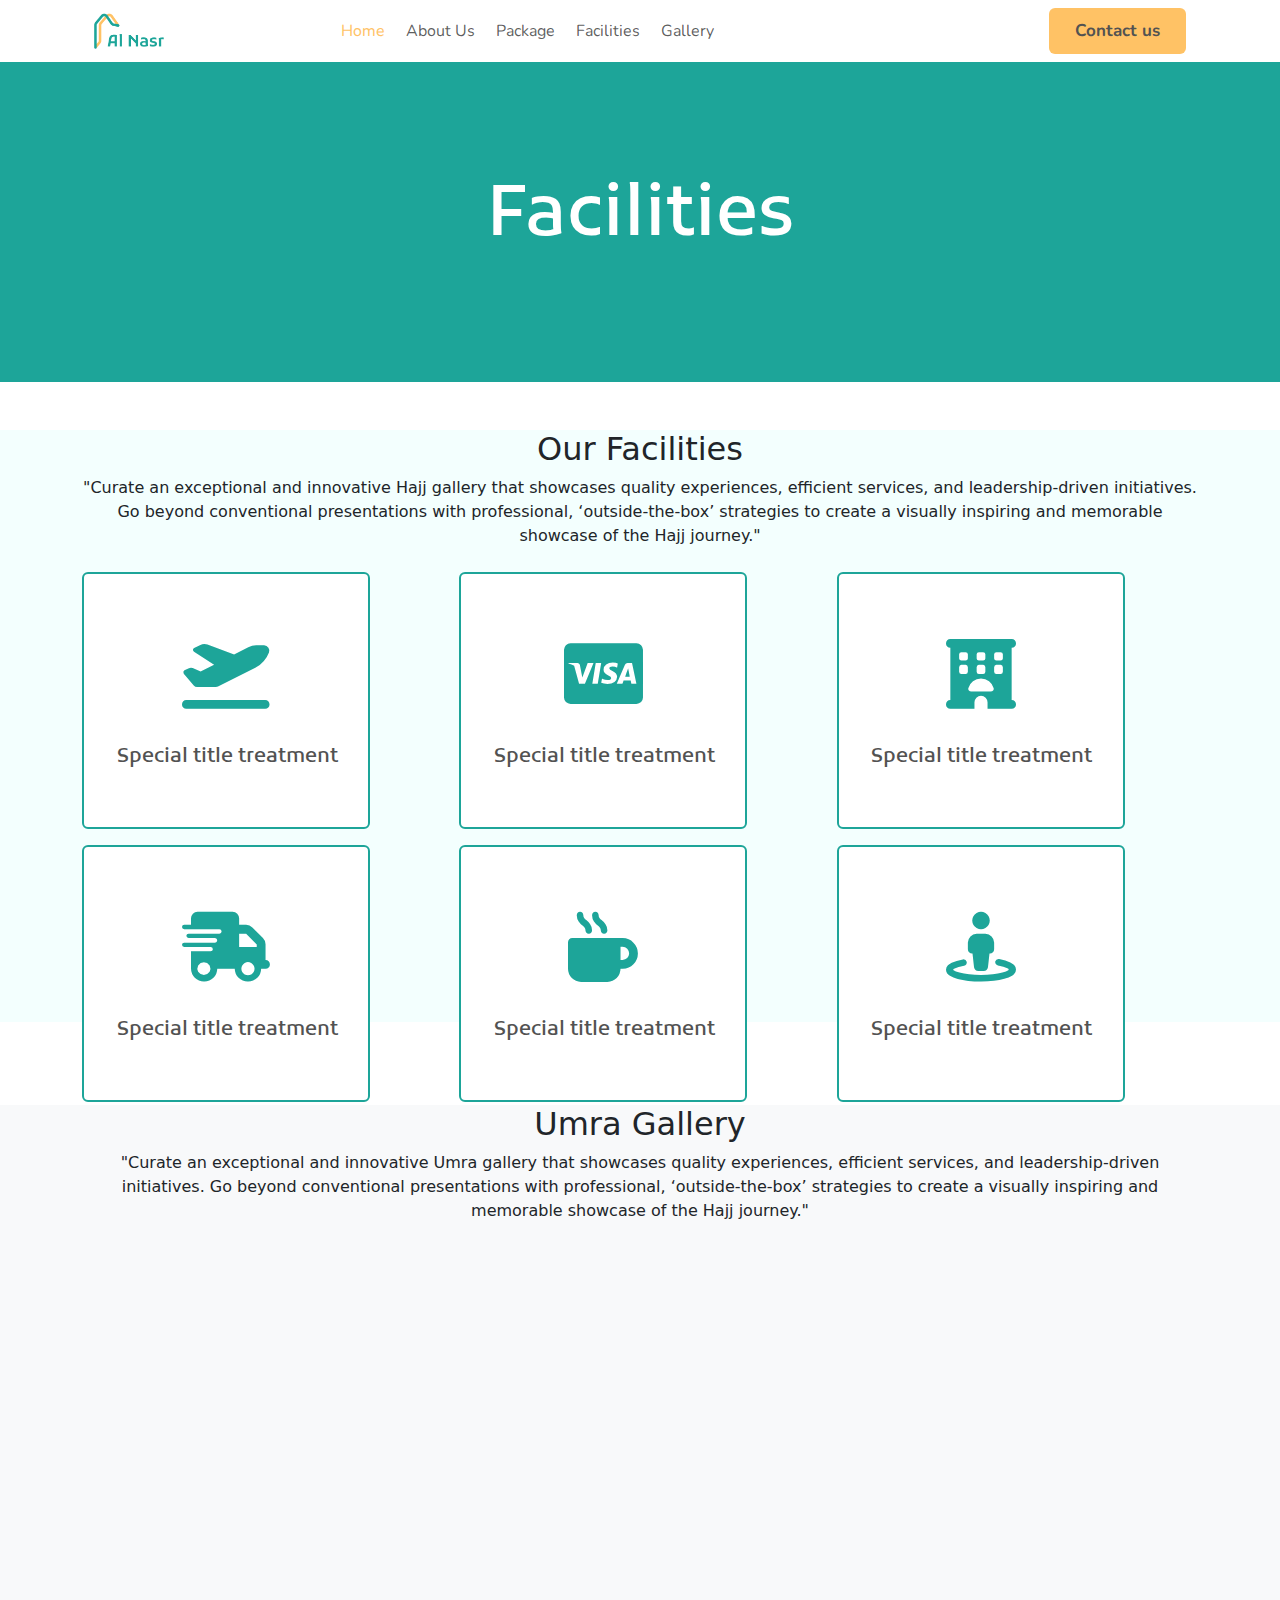
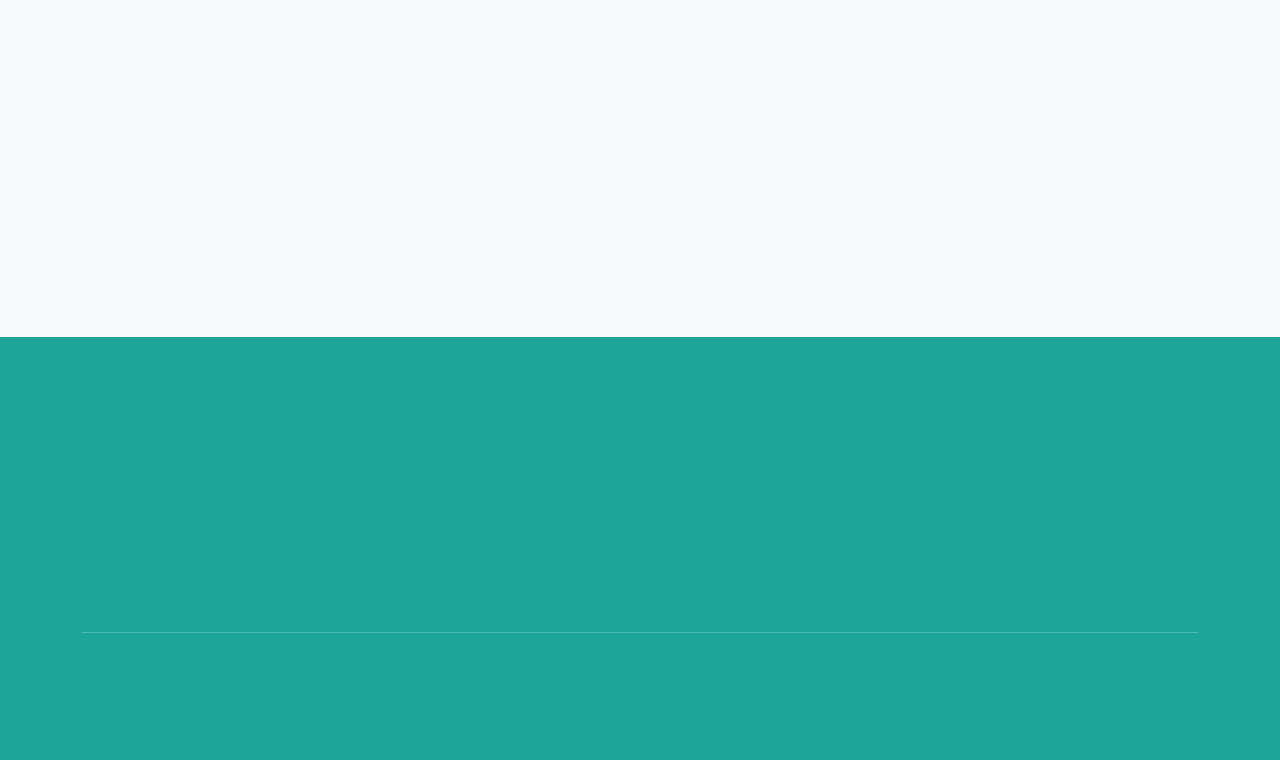
<file: facilities.html>
<!DOCTYPE html>
<html lang="en">
<head>
    <meta charset="UTF-8">
    <meta name="viewport" content="width=device-width, initial-scale=1.0">
   <!-- title -->
   <title> AL Nasr</title>
   <link rel="icon" href="./assets/images/Logo.ico" type="assets/images/logo.ico">
   <!-- Google Font -->
   <link href="https://fonts.googleapis.com/css2?family=Caveat:wght@400..700&family=Hind+Siliguri:wght@300;400;500;600;700&family=Kufam:ital,wght@0,400..900;1,400..900&display=swap" rel="stylesheet">

   <link href="https://fonts.googleapis.com/css2?family=Caveat:wght@400..700&family=Hind+Siliguri:wght@300;400;500;600;700&family=Kufam:ital,wght@0,400..900;1,400..900&family=Nunito:ital,wght@0,200..1000;1,200..1000&display=swap" rel="stylesheet">


   <!-- owl-carousel -->
   <link rel="stylesheet" href="https://cdnjs.cloudflare.com/ajax/libs/OwlCarousel2/2.3.4/assets/owl.carousel.min.css" integrity="sha512-tS3S5qG0BlhnQROyJXvNjeEM4UpMXHrQfTGmbQ1gKmelCxlSEBUaxhRBj/EFTzpbP4RVSrpEikbmdJobCvhE3g==" crossorigin="anonymous" referrerpolicy="no-referrer" />

   <link rel="stylesheet" href="https://cdnjs.cloudflare.com/ajax/libs/OwlCarousel2/2.3.4/assets/owl.theme.default.css" integrity="sha512-OTcub78R3msOCtY3Tc6FzeDJ8N9qvQn1Ph49ou13xgA9VsH9+LRxoFU6EqLhW4+PKRfU+/HReXmSZXHEkpYoOA==" crossorigin="anonymous" referrerpolicy="no-referrer" />

   <!-- font-awesome -->
   <link rel="stylesheet" href="https://cdnjs.cloudflare.com/ajax/libs/font-awesome/6.7.1/css/all.min.css">

   <!-- bootstrap-icons-->
   <link rel="stylesheet" href="https://cdn.jsdelivr.net/npm/bootstrap-icons@1.11.3/font/bootstrap-icons.min.css">


   <link rel="stylesheet" href="./assets/bootstrap/animate.css">

   <!-- lightbox link -->

   <link rel="stylesheet" href="./css/lightbox.css">

 <!-- Bootstrap  link -->
 <link rel="stylesheet" href="./assets/bootstrap/bootstrap.min.css">

   <!-- Css  link -->
 <link rel="stylesheet" href="./css/style.main.css">
 <link rel="stylesheet" href="./css/responsive.main.css">
  <link rel="stylesheet" href="./css/facilities.main.css">
</head>
<body>
    <div class="container">
        <nav class="navbar navbar-expand-lg ">
          <div class="container-fluid">
            <a class="navbar-brand" href="#"><img class="logo w-50" src="assets/images/Logo.png" alt=""></a>
            <button class="navbar-toggler" type="button" data-bs-toggle="collapse" data-bs-target="#navbarSupportedContent" aria-controls="navbarSupportedContent" aria-expanded="false" aria-label="Toggle navigation">
              <span class="navbar-toggler-icon"></span>
            </button>
            <div class="collapse navbar-collapse" id="navbarSupportedContent">
              <ul class="navbar-nav me-auto mb-2 mb-lg-0">
                <li class="nav-item">
                 <a class="nav-link active-home" aria-current="page" href="index.html">Home</a>
                </li>
                <li class="nav-item">
                 <a class="nav-link" href="about-us.html">About Us</a>
                </li>
                <li class="nav-item">
                 <a class="nav-link" href="package.html">Package</a>
                </li>
                <li class="nav-item">
                 <a class="nav-link" href="facilities.html">Facilities</a>
                </li>
                <li class="nav-item">
                 <a class="nav-link" href="gallert.html">Gallery</a>
                </li>
               
              </ul>
              <form class="d-flex justify-content-evenly" >     
                <button class="btn Contact-btn" type="submit">Contact us</button>
              </form>
            </div>
          </div>
        </nav>
    </div>
   
    <!-- Navber End-->


    <!--  PageHeader section start here  -->
    <div class="pageheaders">
        <div class="container">
            
            <div class="pageheaders__left">
               <h3>Facilities</h3>
            </div>
                
        </div>  
    </div>
    <!-- PageHeader section end here  --> 

    <!--Hajj facilities  -->
    <div class="facilities padding--top padding--bottom mt-5">
        <div class="container">
            <div class="section__header text-center">
                <h2>Our Facilities</h2>
                <p>"Curate an exceptional and innovative Hajj gallery that showcases quality experiences, efficient services, and leadership-driven initiatives. Go beyond conventional presentations with professional, ‘outside-the-box’ strategies to create a visually inspiring and memorable showcase of the Hajj journey."

                </p>
            </div>
            <div class="section__wrapper mt-4">
                
                <div class="row g-3 grid">
                    <div class="col-lg-4 col-sm-6 col-12 cate-1">
                        <div class="gallery__item">
                            <div class="gallery__inner">
                                <div class="gallery__thumb">
                                    <div class="card" style="width: 18rem;">
                                        <div class="card-body">
                                            <p class="facilities-icon"><i class="fa-solid fa-plane-departure"></i></p>
                                          <h5 class="card-title">Special title treatment</h5>
                                          
                                        </div>
                                    </div>
                                </div>
                               
                            </div>
                        </div>
                    </div>
                    <div class="col-lg-4 col-sm-6 col-12 cate-2">
                        <div class="gallery__item">
                            <div class="gallery__inner">
                                <div class="gallery__thumb">
                                    <div class="card" style="width: 18rem;">
                                        <div class="card-body">
                                            <p class="facilities-icon"><i class="fa-brands fa-cc-visa"></i></p>
                                          <h5 class="card-title">Special title treatment</h5>
                                          
                                        </div>
                                    </div>
                                </div>
                                
                            </div>
                        </div>
                    </div>
                    <div class="col-lg-4 col-sm-6 col-12 cate-3">
                        <div class="gallery__item">
                            <div class="gallery__inner">
                                <div class="gallery__thumb">
                                    <div class="card" style="width: 18rem;">
                                        <div class="card-body">
                                            <p class="facilities-icon"><i class="fa-solid fa-hotel"></i></p>
                                          <h5 class="card-title">Special title treatment</h5>
                                          
                                        </div>
                                    </div>
                                </div>
                               
                            </div>
                        </div>
                    </div>
                    <div class="col-lg-4 col-sm-6 col-12 cate-4 cate-1">
                        <div class="gallery__item">
                            <div class="gallery__inner">
                                <div class="gallery__thumb">
                                    <div class="card" style="width: 18rem;">
                                        <div class="card-body">
                                            <p class="facilities-icon"><i class="fa-solid fa-truck-fast"></i></p>
                                          <h5 class="card-title">Special title treatment</h5>
                                          
                                        </div>
                                    </div>
                                </div>
                               
                            </div>
                        </div>
                    </div>
                    <div class="col-lg-4 col-sm-6 col-12 cate-3">
                        <div class="gallery__item">
                            <div class="gallery__inner">
                                <div class="gallery__thumb">
                                    <div class="card" style="width: 18rem;">
                                        <div class="card-body">
                                            <p class="facilities-icon"><i class="fa-solid fa-mug-hot"></i></p>
                                          <h5 class="card-title">Special title treatment</h5>
                                          
                                        </div>
                                    </div>
                                </div>
                               
                            </div>
                        </div>
                    </div>
                    <div class="col-lg-4 col-sm-6 col-12 cate-2 cate-4">
                        <div class="gallery__item">
                            <div class="gallery__inner">
                                <div class="gallery__thumb">
                                    <div class="card" style="width: 18rem;">
                                        <div class="card-body">
                                            <p class="facilities-icon"><i class="fa-solid fa-street-view"></i></p>
                                          <h5 class="card-title">Special title treatment</h5>
                                          
                                        </div>
                                    </div>
                                </div>
                                
                            </div>
                        </div>
                    </div>
                    
                    
                    
                </div>
            </div>
        </div>
    </div>
   <!--Hajj facilities End -->

     


    <!--Umra gallery  -->
    <div class="gallery padding--top padding--bottom bg-light">
        <div class="container">
            <div class="section__header text-center">
                <h2>Umra Gallery</h2>
                <p>"Curate an exceptional and innovative Umra gallery that showcases quality experiences, efficient services, and leadership-driven initiatives. Go beyond conventional presentations with professional, ‘outside-the-box’ strategies to create a visually inspiring and memorable showcase of the Hajj journey."</p>
            </div>
            <div class="section__wrapper">
                
                <div class="row g-3 grid">
                    <div class="col-lg-4 col-sm-6 col-12 cate-1">
                        <div class="gallery__item">
                            <div class="gallery__inner">
                                <div class="gallery__thumb">
                                    <a href="./assets/images/Rectangle 11.png" data-lightbox="roadtrip"><img class="gallery-img wow fadeInDown" src="./assets/images/Rectangle 11.png"   alt="Al Nasr" class="w-100"></a>
                                </div>
                               
                            </div>
                        </div>
                    </div>
                    <div class="col-lg-4 col-sm-6 col-12 cate-2">
                        <div class="gallery__item">
                            <div class="gallery__inner">
                                <div class="gallery__thumb">
                                    <a href="./assets/images/Rectangle 11.png" data-lightbox="roadtrip"><img class="gallery-img wow fadeInDown" src="./assets/images/Rectangle 11.png"   alt="Al Nasr" class="w-100"></a>
                                </div>
                                
                            </div>
                        </div>
                    </div>
                    <div class="col-lg-4 col-sm-6 col-12 cate-3">
                        <div class="gallery__item">
                            <div class="gallery__inner">
                                <div class="gallery__thumb">
                                    <a href="./assets/images/Rectangle 11.png" data-lightbox="roadtrip"><img class="gallery-img wow fadeInDown" src="./assets/images/Rectangle 11.png"   alt="Al Nasr" class="w-100"></a>
                                </div>
                               
                            </div>
                        </div>
                    </div>
                    <div class="col-lg-4 col-sm-6 col-12 cate-4 cate-1">
                        <div class="gallery__item">
                            <div class="gallery__inner">
                                <div class="gallery__thumb">
                                    <a href="./assets/images/Rectangle 11.png" data-lightbox="roadtrip"><img class="gallery-img wow fadeInDown" src="./assets/images/Rectangle 11.png"   alt="Al Nasr" class="w-100"></a>
                                </div>
                               
                            </div>
                        </div>
                    </div>
                    <div class="col-lg-4 col-sm-6 col-12 cate-3">
                        <div class="gallery__item">
                            <div class="gallery__inner">
                                <div class="gallery__thumb">
                                    <a href="./assets/images/Rectangle 11.png" data-lightbox="roadtrip"><img class="gallery-img wow fadeInDown" src="./assets/images/Rectangle 11.png"   alt="Al Nasr" class="w-100"></a>
                                </div>
                               
                            </div>
                        </div>
                    </div>
                    <div class="col-lg-4 col-sm-6 col-12 cate-2 cate-4">
                        <div class="gallery__item">
                            <div class="gallery__inner">
                                <div class="gallery__thumb">
                                    <a href="./assets/images/Rectangle 11.png" data-lightbox="roadtrip"><img class="gallery-img wow fadeInDown" src="./assets/images/Rectangle 11.png"   alt="Al Nasr" class="w-100"></a>
                                </div>
                                
                            </div>
                        </div>
                    </div>
                    
                    
                    
                </div>
            </div>
        </div>
    </div>
   <!--Umra gallery End -->

    <!-- Footer -->
    <div class=" footer">
        <div class="container">
          <div class="row">
            <div class="col-lg-4 col-md-6 col-md-12 ">
              <img class="footer-img wow fadeInLeft" src="./assets/images/Logo Text.png" alt="Al Nasr">
              <p class="img-text wow fadeInLeft">Comfortable and Quiet Worship, Our Service No. 1 in Indonesia</p>
            </div>
            <div class="col-lg-2 col-md-6 col-md-12 ">
              <div class="Quick-Link wow fadeInDown">
                <h4>Quick Link</h4>
                <p>About Us</p>
                <p>Flight Accommodation </p>
                <p>Facilities</p>
                <p>Gallery</p>
              </div>
            </div>
            <div class="col-lg-2 col-md-6 col-md-12 ">
              <div class="Package-Umrah wow fadeInUp">
                <h4> Package Umrah</h4>
                <p>Al Nasr Umrah Bronze</p>
                <p>Al Nasr Umrah Silver</p>
                <p>Al Nasr Umrah Gold</p>
                <p>Al Nasr Umrah Priority </p>
              </div>
            </div>
            <div class="col-lg-2 col-md-6 col-md-12">
              <div class="Package-Hajj wow fadeInDown">
                <h4>Package Hajj</h4>
                <p>Al Nasr Hajj Diamond</p>
                <p>Al Nasr Hajj Platinum</p>
                <p>Al Nasr Hajj Platinum</p>
              </div>
            </div>
            <div class="col-lg-2 col-md-6 col-md-12">
              <div class="Office-Place wow fadeInRight">
                <h4>Office Place</h4>
                <p>Indonesia</p>
                <p>Saudi Arabia</p>
                <p>Uni Emirates Arab</p>
              </div>
            </div>
            <div class="col-lg-12">
              <hr>
              <div class="copy-right-icons ">
                
                <a href=""><p class="copy-rights-text wow fadeInLeft"> &copy;Copyright © 2006 - 2023 Al Nasr Travel | All Reserverd</p></a>
  
                <div class="icons wow fadeInRight">
                  <a class="icon-link" href=""><i class="bi bi-instagram"></i></a>
                  <a class="icon-link" href=""><i class="bi bi-facebook"></i></a>
                  <a class="icon-link" href=""><i class="bi bi-twitter"></i></a>
                  <a class="icon-link" href=""><i class="bi bi-youtube"></i></a>
                </div>
              
              </div>
            </div>
          </div>
        </div>
    </div>

    <!-- navber end -->
  <!-- Js -->
   
  <!-- jquery -->

  <script src="https://cdnjs.cloudflare.com/ajax/libs/jquery/3.7.1/jquery.min.js" integrity="sha512-v2CJ7UaYy4JwqLDIrZUI/4hqeoQieOmAZNXBeQyjo21dadnwR+8ZaIJVT8EE2iyI61OV8e6M8PP2/4hpQINQ/g==" crossorigin="anonymous" referrerpolicy="no-referrer"></script>


  <!-- Owl-Carousel -->
  <script src="https://cdnjs.cloudflare.com/ajax/libs/OwlCarousel2/2.3.4/owl.carousel.min.js" integrity="sha512-bPs7Ae6pVvhOSiIcyUClR7/q2OAsRiovw4vAkX+zJbw3ShAeeqezq50RIIcIURq7Oa20rW2n2q+fyXBNcU9lrw==" crossorigin="anonymous" referrerpolicy="no-referrer"></script> 

  <script src="assets/js/bootstrap.bundle.min.js"></script>
  <script src="assets/js/wow.min.js"></script>
  <script src="assets/js/costom.js"></script>

  <script src="./assets/js/lightbox.js"></script>
  <!-- owl carousel -->

</body>
</html>
</file>
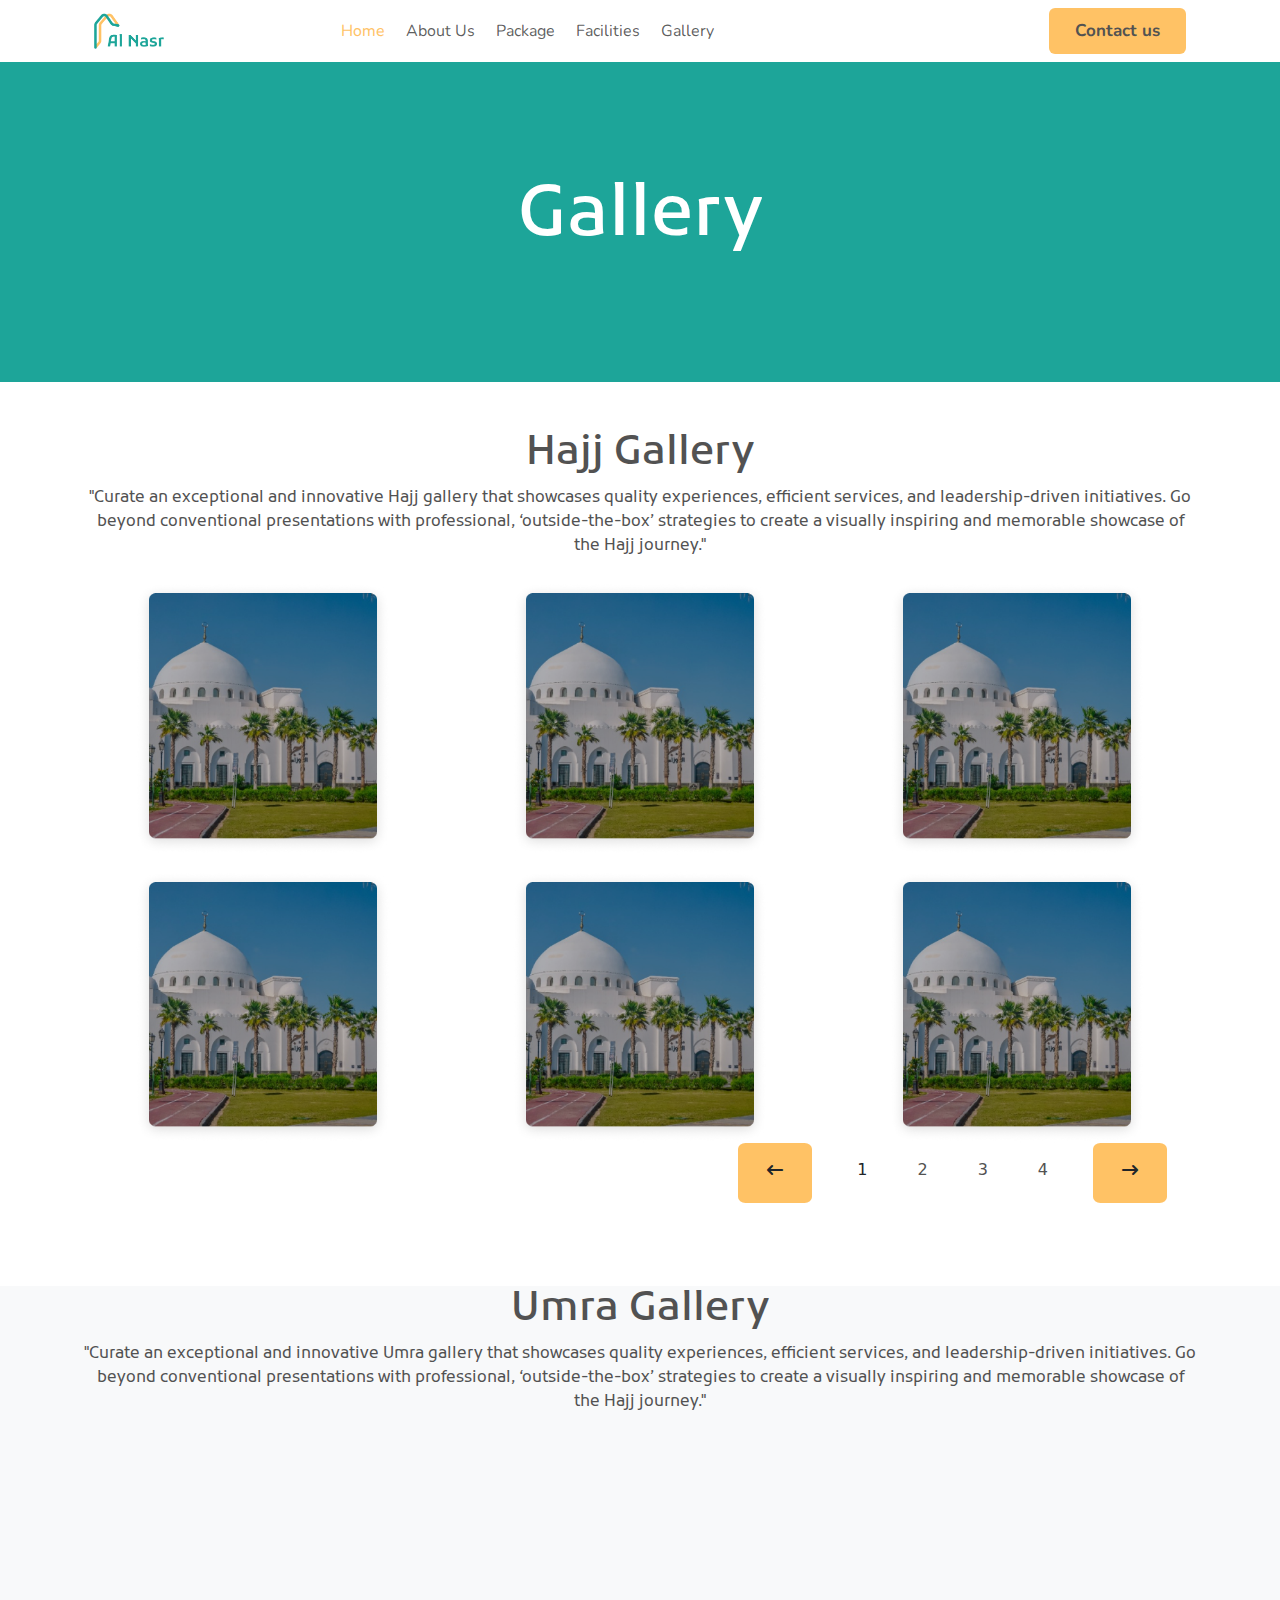
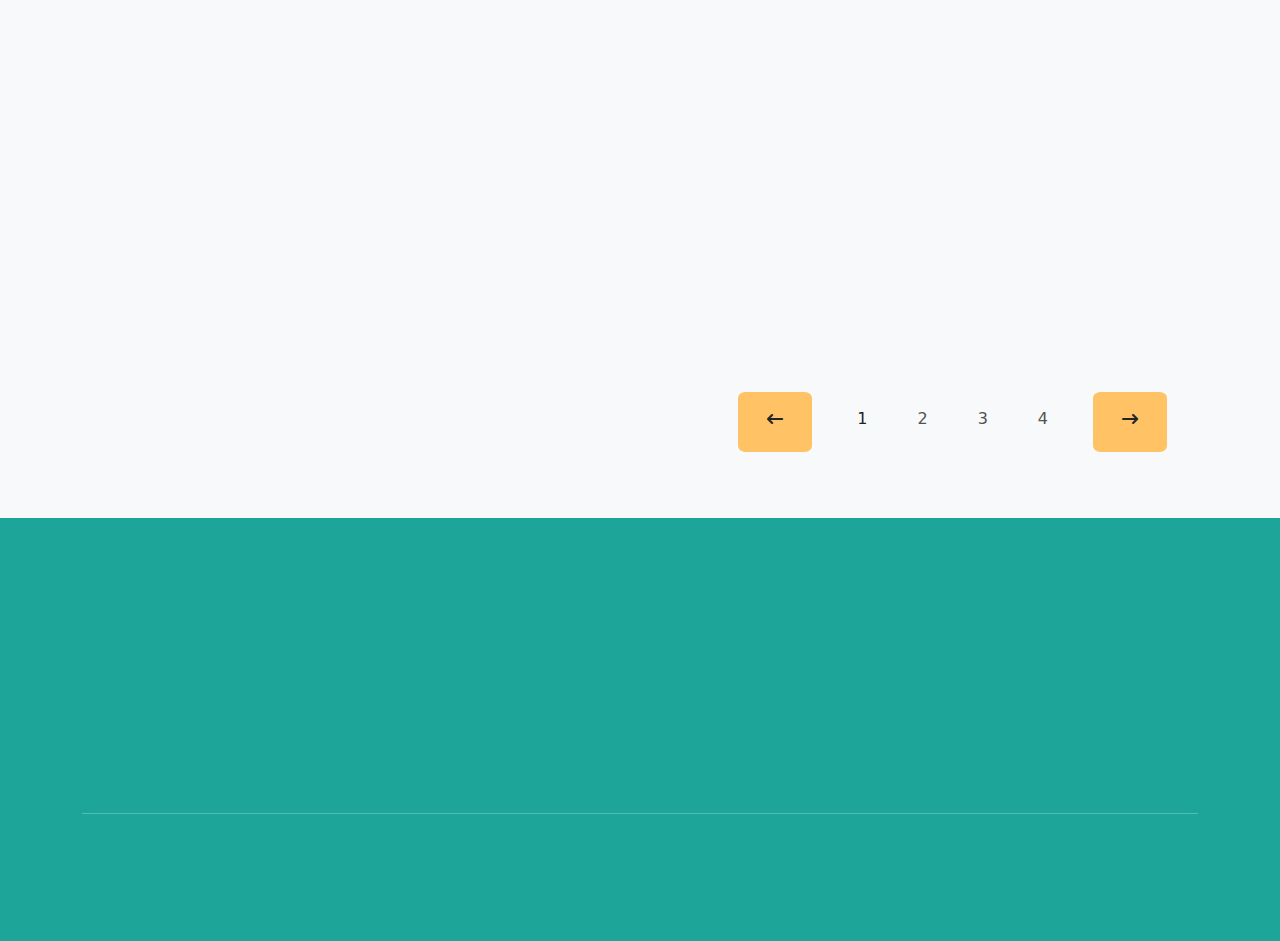
<file: gallert.html>
<!DOCTYPE html>
<html lang="en">
<head>
    <meta charset="UTF-8">
    <meta name="viewport" content="width=device-width, initial-scale=1.0">
   <!-- title -->
   <title> AL Nasr</title>
   <link rel="icon" href="./assets/images/Logo.ico" type="assets/images/logo.ico">
   <!-- Google Font -->
   <link href="https://fonts.googleapis.com/css2?family=Caveat:wght@400..700&family=Hind+Siliguri:wght@300;400;500;600;700&family=Kufam:ital,wght@0,400..900;1,400..900&display=swap" rel="stylesheet">

   <link href="https://fonts.googleapis.com/css2?family=Caveat:wght@400..700&family=Hind+Siliguri:wght@300;400;500;600;700&family=Kufam:ital,wght@0,400..900;1,400..900&family=Nunito:ital,wght@0,200..1000;1,200..1000&display=swap" rel="stylesheet">


   <!-- owl-carousel -->
   <link rel="stylesheet" href="https://cdnjs.cloudflare.com/ajax/libs/OwlCarousel2/2.3.4/assets/owl.carousel.min.css" integrity="sha512-tS3S5qG0BlhnQROyJXvNjeEM4UpMXHrQfTGmbQ1gKmelCxlSEBUaxhRBj/EFTzpbP4RVSrpEikbmdJobCvhE3g==" crossorigin="anonymous" referrerpolicy="no-referrer" />

   <link rel="stylesheet" href="https://cdnjs.cloudflare.com/ajax/libs/OwlCarousel2/2.3.4/assets/owl.theme.default.css" integrity="sha512-OTcub78R3msOCtY3Tc6FzeDJ8N9qvQn1Ph49ou13xgA9VsH9+LRxoFU6EqLhW4+PKRfU+/HReXmSZXHEkpYoOA==" crossorigin="anonymous" referrerpolicy="no-referrer" />

   <!-- font-awesome -->
   <link rel="stylesheet" href="https://cdnjs.cloudflare.com/ajax/libs/font-awesome/6.7.1/css/all.min.css">

   <!-- bootstrap-icons-->
   <link rel="stylesheet" href="https://cdn.jsdelivr.net/npm/bootstrap-icons@1.11.3/font/bootstrap-icons.min.css">


   <link rel="stylesheet" href="./assets/bootstrap/animate.css">

   <!-- lightbox link -->

   <link rel="stylesheet" href="./css/lightbox.css">

 <!-- Bootstrap  link -->
 <link rel="stylesheet" href="./assets/bootstrap/bootstrap.min.css">

   <!-- Css  link -->
 <link rel="stylesheet" href="./css/style.main.css">
 <link rel="stylesheet" href="./css/responsive.main.css">
  <link rel="stylesheet" href="./css/gallary.main.css">
</head>
<body>
    <div class="container">
        <nav class="navbar navbar-expand-lg ">
          <div class="container-fluid">
            <a class="navbar-brand" href="#"><img class="logo w-50" src="assets/images/Logo.png" alt=""></a>
            <button class="navbar-toggler" type="button" data-bs-toggle="collapse" data-bs-target="#navbarSupportedContent" aria-controls="navbarSupportedContent" aria-expanded="false" aria-label="Toggle navigation">
              <span class="navbar-toggler-icon"></span>
            </button>
            <div class="collapse navbar-collapse" id="navbarSupportedContent">
              <ul class="navbar-nav me-auto mb-2 mb-lg-0">
                <li class="nav-item">
                 <a class="nav-link active-home" aria-current="page" href="index.html">Home</a>
                </li>
                <li class="nav-item">
                 <a class="nav-link" href="about-us.html">About Us</a>
                </li>
                <li class="nav-item">
                 <a class="nav-link" href="package.html">Package</a>
                </li>
                <li class="nav-item">
                 <a class="nav-link" href="facilities.html">Facilities</a>
                </li>
                <li class="nav-item">
                 <a class="nav-link" href="gallert.html">Gallery</a>
                </li>
               
              </ul>
              <form class="d-flex justify-content-evenly" >     
                <button class="btn Contact-btn" type="submit">Contact us</button>
              </form>
            </div>
          </div>
        </nav>
    </div>
   
    <!-- Navber End-->


    <!--  PageHeader section start here  -->
    <div class="pageheader">
        <div class="container">
            
            <div class="pageheader__left">
               <h3>Gallery</h3>
            </div>
                
        </div>  
    </div>
    <!-- PageHeader section end here  --> 

    <!--Hajj gallery  -->
    <div class="gallerys padding--top padding--bottom mt-5">
        <div class="container">
            <div class="section__header text-center">
                <h2>Hajj Gallery</h2>
                <p>"Curate an exceptional and innovative Hajj gallery that showcases quality experiences, efficient services, and leadership-driven initiatives. Go beyond conventional presentations with professional, ‘outside-the-box’ strategies to create a visually inspiring and memorable showcase of the Hajj journey."</p>
            </div>
            <div class="section__wrapper mt-4">
                
                <div class="row g-3 grid">
                    <div class="col-lg-4 col-sm-6 col-12 cate-1">
                        <div class="gallery__item">
                            <div class="gallery__inner">
                                <div class="gallery__thumb">
                                    <a href="./assets/images/Rectangle 11.png" data-lightbox="roadtrip"><img class="gallery-img wow fadeInDown" src="./assets/images/Rectangle 11.png"   alt="Al Nasr" class="w-100"></a>
                                </div>
                               
                            </div>
                        </div>
                    </div>
                    <div class="col-lg-4 col-sm-6 col-12 cate-2">
                        <div class="gallery__item">
                            <div class="gallery__inner">
                                <div class="gallery__thumb">
                                    <a href="./assets/images/Rectangle 11.png" data-lightbox="roadtrip"><img class="gallery-img wow fadeInDown" src="./assets/images/Rectangle 11.png"   alt="Al Nasr" class="w-100"></a>
                                </div>
                                
                            </div>
                        </div>
                    </div>
                    <div class="col-lg-4 col-sm-6 col-12 cate-3">
                        <div class="gallery__item">
                            <div class="gallery__inner">
                                <div class="gallery__thumb">
                                    <a href="./assets/images/Rectangle 11.png" data-lightbox="roadtrip"><img class="gallery-img wow fadeInDown" src="./assets/images/Rectangle 11.png"   alt="Al Nasr" class="w-100"></a>
                                </div>
                               
                            </div>
                        </div>
                    </div>
                    <div class="col-lg-4 col-sm-6 col-12 cate-4 cate-1">
                        <div class="gallery__item">
                            <div class="gallery__inner">
                                <div class="gallery__thumb">
                                    <a href="./assets/images/Rectangle 11.png" data-lightbox="roadtrip"><img class="gallery-img wow fadeInDown" src="./assets/images/Rectangle 11.png"   alt="Al Nasr" class="w-100"></a>
                                </div>
                               
                            </div>
                        </div>
                    </div>
                    <div class="col-lg-4 col-sm-6 col-12 cate-3">
                        <div class="gallery__item">
                            <div class="gallery__inner">
                                <div class="gallery__thumb">
                                    <a href="./assets/images/Rectangle 11.png" data-lightbox="roadtrip"><img class="gallery-img wow fadeInDown" src="./assets/images/Rectangle 11.png"   alt="Al Nasr" class="w-100"></a>
                                </div>
                               
                            </div>
                        </div>
                    </div>
                    <div class="col-lg-4 col-sm-6 col-12 cate-2 cate-4">
                        <div class="gallery__item">
                            <div class="gallery__inner">
                                <div class="gallery__thumb">
                                    <a href="./assets/images/Rectangle 11.png" data-lightbox="roadtrip"><img class="gallery-img wow fadeInDown" src="./assets/images/Rectangle 11.png"   alt="Al Nasr" class="w-100"></a>
                                </div>
                                
                            </div>
                        </div>
                    </div>
                    
                    
                    
                </div>
            </div>
        </div>
    </div>
   <!--Hajj gallery End -->


    <div class="container">
        <div class="pageber">
            <div class="left-arow"><i class="fa-solid fa-arrow-left-long"></i></div>
            <div class="number-page">
              <p class="number-one">1</p>
              <p class="numbers">2</p>
              <p class="numbers">3</p>
              <p class="numbers">4</p>
            </div>
            <div class="right-arow"><i class="fa-solid fa-arrow-right-long"></i></div>
        </div>
    </div>
   

    <!--Umra gallery  -->
    <div class="gallery padding--top padding--bottom bg-light">
        <div class="container">
            <div class="section__header text-center">
                <h2>Umra Gallery</h2>
                <p>"Curate an exceptional and innovative Umra gallery that showcases quality experiences, efficient services, and leadership-driven initiatives. Go beyond conventional presentations with professional, ‘outside-the-box’ strategies to create a visually inspiring and memorable showcase of the Hajj journey."</p>
            </div>
            <div class="section__wrapper">
                
                <div class="row g-3 grid">
                    <div class="col-lg-4 col-sm-6 col-12 cate-1">
                        <div class="gallery__item">
                            <div class="gallery__inner">
                                <div class="gallery__thumb">
                                    <a href="./assets/images/Rectangle 11.png" data-lightbox="roadtrip"><img class="gallery-img wow fadeInDown" src="./assets/images/Rectangle 11.png"   alt="Al Nasr" class="w-100"></a>
                                </div>
                               
                            </div>
                        </div>
                    </div>
                    <div class="col-lg-4 col-sm-6 col-12 cate-2">
                        <div class="gallery__item">
                            <div class="gallery__inner">
                                <div class="gallery__thumb">
                                    <a href="./assets/images/Rectangle 11.png" data-lightbox="roadtrip"><img class="gallery-img wow fadeInDown" src="./assets/images/Rectangle 11.png"   alt="Al Nasr" class="w-100"></a>
                                </div>
                                
                            </div>
                        </div>
                    </div>
                    <div class="col-lg-4 col-sm-6 col-12 cate-3">
                        <div class="gallery__item">
                            <div class="gallery__inner">
                                <div class="gallery__thumb">
                                    <a href="./assets/images/Rectangle 11.png" data-lightbox="roadtrip"><img class="gallery-img wow fadeInDown" src="./assets/images/Rectangle 11.png"   alt="Al Nasr" class="w-100"></a>
                                </div>
                               
                            </div>
                        </div>
                    </div>
                    <div class="col-lg-4 col-sm-6 col-12 cate-4 cate-1">
                        <div class="gallery__item">
                            <div class="gallery__inner">
                                <div class="gallery__thumb">
                                    <a href="./assets/images/Rectangle 11.png" data-lightbox="roadtrip"><img class="gallery-img wow fadeInDown" src="./assets/images/Rectangle 11.png"   alt="Al Nasr" class="w-100"></a>
                                </div>
                               
                            </div>
                        </div>
                    </div>
                    <div class="col-lg-4 col-sm-6 col-12 cate-3">
                        <div class="gallery__item">
                            <div class="gallery__inner">
                                <div class="gallery__thumb">
                                    <a href="./assets/images/Rectangle 11.png" data-lightbox="roadtrip"><img class="gallery-img wow fadeInDown" src="./assets/images/Rectangle 11.png"   alt="Al Nasr" class="w-100"></a>
                                </div>
                               
                            </div>
                        </div>
                    </div>
                    <div class="col-lg-4 col-sm-6 col-12 cate-2 cate-4">
                        <div class="gallery__item">
                            <div class="gallery__inner">
                                <div class="gallery__thumb">
                                    <a href="./assets/images/Rectangle 11.png" data-lightbox="roadtrip"><img class="gallery-img wow fadeInDown" src="./assets/images/Rectangle 11.png"   alt="Al Nasr" class="w-100"></a>
                                </div>
                                
                            </div>
                        </div>
                    </div>
                    
                    
                    
                </div>
            </div>
        </div>
        <div class="container">
            <div class="pageber">
                <div class="left-arow"><i class="fa-solid fa-arrow-left-long"></i></div>
                <div class="number-page">
                <p class="number-one">1</p>
                <p class="numbers">2</p>
                <p class="numbers">3</p>
                <p class="numbers">4</p>
                </div>
                <div class="right-arow"><i class="fa-solid fa-arrow-right-long"></i></div>
            </div>
        </div>
    


    </div>
   <!--Umra gallery End -->
    
   
    


    <!-- Footer -->
    <div class=" footer">
        <div class="container">
          <div class="row">
            <div class="col-lg-4 col-md-6 col-md-12 ">
              <img class="footer-img wow fadeInLeft" src="./assets/images/Logo Text.png" alt="Al Nasr">
              <p class="img-text wow fadeInLeft">Comfortable and Quiet Worship, Our Service No. 1 in Indonesia</p>
            </div>
            <div class="col-lg-2 col-md-6 col-md-12 ">
              <div class="Quick-Link wow fadeInDown">
                <h4>Quick Link</h4>
                <p>About Us</p>
                <p>Flight Accommodation </p>
                <p>Facilities</p>
                <p>Gallery</p>
              </div>
            </div>
            <div class="col-lg-2 col-md-6 col-md-12 ">
              <div class="Package-Umrah wow fadeInUp">
                <h4> Package Umrah</h4>
                <p>Al Nasr Umrah Bronze</p>
                <p>Al Nasr Umrah Silver</p>
                <p>Al Nasr Umrah Gold</p>
                <p>Al Nasr Umrah Priority </p>
              </div>
            </div>
            <div class="col-lg-2 col-md-6 col-md-12">
              <div class="Package-Hajj wow fadeInDown">
                <h4>Package Hajj</h4>
                <p>Al Nasr Hajj Diamond</p>
                <p>Al Nasr Hajj Platinum</p>
                <p>Al Nasr Hajj Platinum</p>
              </div>
            </div>
            <div class="col-lg-2 col-md-6 col-md-12">
              <div class="Office-Place wow fadeInRight">
                <h4>Office Place</h4>
                <p>Indonesia</p>
                <p>Saudi Arabia</p>
                <p>Uni Emirates Arab</p>
              </div>
            </div>
            <div class="col-lg-12">
              <hr>
              <div class="copy-right-icons ">
                
                <a href=""><p class="copy-rights-text wow fadeInLeft"> &copy;Copyright © 2006 - 2023 Al Nasr Travel | All Reserverd</p></a>
  
                <div class="icons wow fadeInRight">
                  <a class="icon-link" href=""><i class="bi bi-instagram"></i></a>
                  <a class="icon-link" href=""><i class="bi bi-facebook"></i></a>
                  <a class="icon-link" href=""><i class="bi bi-twitter"></i></a>
                  <a class="icon-link" href=""><i class="bi bi-youtube"></i></a>
                </div>
              
              </div>
            </div>
          </div>
        </div>
    </div>

    <!-- navber end -->
  <!-- Js -->
   
  <!-- jquery -->

  <script src="https://cdnjs.cloudflare.com/ajax/libs/jquery/3.7.1/jquery.min.js" integrity="sha512-v2CJ7UaYy4JwqLDIrZUI/4hqeoQieOmAZNXBeQyjo21dadnwR+8ZaIJVT8EE2iyI61OV8e6M8PP2/4hpQINQ/g==" crossorigin="anonymous" referrerpolicy="no-referrer"></script>


  <!-- Owl-Carousel -->
  <script src="https://cdnjs.cloudflare.com/ajax/libs/OwlCarousel2/2.3.4/owl.carousel.min.js" integrity="sha512-bPs7Ae6pVvhOSiIcyUClR7/q2OAsRiovw4vAkX+zJbw3ShAeeqezq50RIIcIURq7Oa20rW2n2q+fyXBNcU9lrw==" crossorigin="anonymous" referrerpolicy="no-referrer"></script> 

  <script src="assets/js/bootstrap.bundle.min.js"></script>
  <script src="assets/js/wow.min.js"></script>
  <script src="assets/js/costom.js"></script>

  <script src="./assets/js/lightbox.js"></script>
  <!-- owl carousel -->

</body>
</html>       
</file>
<file: css/style.main.css>
@media screen and (max-width: 320px){.container{width:96%}.header-headline{width:277px;font-size:35px}.header-description{width:277px;font-size:12px}.header-btn{width:164px}.header-video{margin-top:104px}.video-container{width:271px;left:0px}.video-container img{height:19rem}.video-icon img{width:100px;height:100px}.upper-card{margin-top:25rem;right:55px}.down-card{margin-top:18rem;right:55px}.bg-video{margin-top:25rem;left:1px;width:318px}.hero-section{padding:0px;height:81rem}.img-side{width:273px;margin-left:11px;height:358px;margin-top:149px}.hero-img{width:18rem;top:128px}.hero-card-one{left:22px;top:66rem;width:121px;gap:7px}.hero-card-two{left:175px;top:66rem;width:121px;gap:7px}.hero-card-img{width:40px;height:40px}.hero-text{width:79px;font-size:9px}.hero-last-card{left:14px}.hero-text-side{margin-top:120px}.text-side-title{width:15rem;margin-right:-87px;font-size:36px;margin-top:11rem;text-align:center}.text-description{display:inline-block;width:246px;margin-left:38px;font-size:9px}.text-icon{margin-top:3px;margin-right:27px;width:248px}.flight{gap:12px}.Tickets{gap:12px}.Hostel{gap:12px}.Visas{gap:12px}.text-side{font-size:11px;margin-top:10px}.hero-btns{width:125px;font-size:16px;height:50px}.hero-btn{width:125px;font-size:16px;height:50px}.package-title{width:278px;margin-left:0;font-size:2rem}.package-description{width:278px;margin-left:0;font-size:1rem}.card{width:18rem !important;right:6px}.card-empty{width:18rem !important;margin-left:-8px}.empty-card-text{margin-left:10px}.card-info{gap:96px;width:254px}.cards-info{gap:69px;width:254px}.airways{flex-direction:column}.airways-description{width:267px}.airways-slider{width:100px}.airways-img{width:100% !important}.airways-slider{width:100% !important}.facilities{padding:0px;height:92rem}.facilities-title{width:18rem;margin-left:-12px;font-size:2rem;margin-top:44px}.facilities-description{width:17rem;margin-left:-10px;font-size:12px;margin-top:31px}.review-card{margin-right:0px;padding:8px}.review-star{font-size:.8rem}.review-text{width:190px;font-size:9px}.review-title{margin-left:0;width:258px;font-size:25px}.review-description{margin-left:0;width:258px;font-size:16px;margin-top:12px}.review-btn{width:138px;height:52px;font-size:16px}.company-name{width:142px;font-size:10px}.member-name{font-size:20px}.next-button{width:118px !important;height:46px !important;font-size:16px !important;margin-left:10rem !important}.gallery{padding:0px;height:108rem}.gallery-title{width:297px;font-size:29px;margin-left:-1rem;margin-top:43px}.gallery-description{width:294px;font-size:15px;margin-left:-1rem;margin-top:37px}.gallery-img-big{width:100%}.gallery-img-two{flex-direction:column;width:100%}.gallery-img-three{flex-direction:column;width:100%}.gallery-img{width:100% !important}.gallery-imgs{width:100% !important}.gallery-img-btn{top:634rem;left:5rem}.footer{padding:0;margin-top:30px}.footer-img{margin-top:50px;margin-left:-17px}.img-text{width:262px}.Quick-Link{margin-top:25px}.Package-Umrah{margin-top:25px}.Package-Hajj{margin-top:25px}.Office-Place{margin-top:25px}.copy-right-icons{flex-direction:column-reverse;gap:0px}.copy-rights-text{text-align:center;margin-top:20px}.icons{justify-content:center}}*{margin:0;padding:0;box-sizing:border-box;text-decoration:none}a{text-decoration:none}.navbar-nav{display:flex;margin-left:10rem;gap:52px;font-family:"Nunito"}.active-home{color:#ffc265}.active .nav-link{color:#525252}.nav-link:hover{color:#1da599;border-radius:9px;transform:scale(0.6s)}.navbar-toggler{background:#ffc265;color:#525252}.navbar-toggler:hover{border:2px solid #ffc265;background:#fff}@media only screen and (min-width: 992px)and (max-width: 1400px){.navbar-nav{text-align:center;gap:5px;margin:0px 80px}}@media only screen and (min-width: 768px)and (max-width: 991px){.container,.container-md{max-width:100% !important}.navbar-nav{text-align:center;gap:5px;width:99%;margin-left:0px}}@media only screen and (max-width: 767px){.container,.container-sm{max-width:100% !important}.navbar-nav{text-align:center;gap:5px;width:99%;margin-left:0px}}.header-title{color:#1da599;background:#c1fffa;padding:1px;width:175px;display:flex;justify-content:center;align-items:center;border-radius:20px;margin-top:50px}.header-headline{width:36rem;font-family:"Kufam";font-weight:bold;font-size:54px}.header-headline:hover{color:#1da599}.header-description{width:44rem;font-family:"Nunito";font-size:27px}.video-container{position:relative;display:inline-block;width:293px;cursor:pointer;left:173px}.video-container img{width:100%;height:26rem;display:block}.video-icon{position:absolute;top:50%;left:50%;transform:translate(-50%, -50%);border-radius:50%;padding:15px}.video-icon img{width:100px;height:100px}.bg-video{position:absolute;background:#1da599;width:456px;height:207px;top:15rem;border-radius:12px;right:99px}.upper-card{position:absolute;border:2px solid #ffc265;border-radius:8px;width:13rem;z-index:1;background:#fff;gap:13px;right:123px;top:138px}.upper-card:hover{background-color:#ffc265}.upper-card-img{width:60px;height:60px}.upper-card-header{font-size:12px;font-family:"Nunito";width:110px;position:relative}.upper-card-title{font-family:"Kufam";font-size:12px;position:absolute;margin-top:43px;color:#525252}.down-card{position:absolute;border:2px solid #1da599;border-radius:8px;width:13rem;z-index:1;background:#fff;gap:13px;margin-top:398px;right:20rem}.down-card:hover{background:#ffc265}.down-card-img{width:60px;height:60px}.down-card-header{font-size:12px;font-family:"semibold";width:115px;position:relative}.down-card-title{font-family:"Kufam";font-size:12px;position:absolute;margin-top:43px;color:#525252}@media only screen and (min-width: 992px)and (max-width: 1400px){.container{width:100%}.header-headline{font-size:43px;width:32rem}.header-description{width:31rem;font-size:15px}.video-container{width:271px;left:40px}.video-container img{height:20rem}.video-icon img{width:100px;height:100px}.upper-card{right:53px;width:10rem;top:136px}.upper-card-img{width:40px;height:40px}.upper-card-header{font-size:9px;width:99px}.upper-card-title{margin-top:31px}.down-card{width:11rem;margin-top:302px;right:14rem}.down-card-img{width:40px;height:40px}.down-card-header{font-size:9px;width:99px}.down-card-title{margin-top:31px;font-size:10px}.bg-video{left:554px;width:399px;top:198px}}@media only screen and (min-width: 768px)and (max-width: 991px){.container{width:99%}.header-headline{width:358px;font-size:35px}.header-description{width:277px;font-size:12px}.header-btn{width:164px}.header-video{margin-top:104px}.video-container{width:271px;left:45px;top:30px}.video-container img{height:19rem}.video-icon img{width:100px;height:100px}.upper-card{top:7rem;right:86px}.down-card{margin-top:19rem;right:84px}.bg-video{top:207px;left:394px;width:335px}}@media only screen and (max-width: 767px){.container{width:99%}.header-headline{width:358px;font-size:35px}.header-description{width:277px;font-size:12px}.header-btn{width:164px}.header-video{margin-top:104px}.video-container{width:271px;left:45px;top:30px}.video-container img{height:19rem}.video-icon img{width:100px;height:100px}.upper-card{top:7rem;right:86px}.down-card{margin-top:19rem;right:84px}.bg-video{top:207px;left:394px;width:335px}}.hero-section{background:#f3fffe;margin-top:96px;padding:88px}.hero-last-card{position:absolute;z-index:1;width:18rem;margin-top:32rem;background:#fff;border-radius:7px;left:182px}.header-video{margin-top:50px}.last-card-img{width:158px;height:51px;margin-left:21px;margin-top:10px}.last-card-title{width:120px;font-size:21px;font-family:"Kufam";color:#1da599;text-align:center;margin-top:18px;margin-left:8px}.hero-text-side{display:flex;flex-direction:column;align-items:center}.text-side-title{font-family:"Kufam";font-weight:bold;width:35rem;margin-left:155px;font-size:46px;color:#525252}.text-side-title:hover{color:#1da599}.text-description{width:37rem;font-family:"Nunito";font-size:21px;margin-left:190px;margin-top:1rem}.flight{gap:30px;margin-top:1rem}.Tickets{gap:30px;margin-top:.5rem}.Hostel{gap:30px;margin-top:.5rem}.Visas{gap:30px;margin-top:.5rem}.icon-text-side{width:40px;height:37px}.text-icon{margin-top:1.5rem}.text-side{margin-top:4px;font-family:"Nunito";font-size:18px;color:#525252}.hero-button{gap:33px}.ratting-number{color:#525252}.hero-card-two{position:absolute;z-index:1;gap:35px;background:#fff;border:2px solid #ffc265;border-radius:6px;width:13rem;padding:7px;color:#ffc265;left:23rem;top:73rem;height:76px}.hero-card-two:hover{background:#ffc265;color:#1da599}.ratting.d-flex{gap:12px}.hero-text{font-family:"Kufam";font-size:12px;margin-top:10px;color:#525252}.hero-card-img{width:60px;height:60px}.ratting-number{color:#525252}.img-side{position:absolute;border-radius:3px;width:409px;height:547px}.hero-img{position:relative;padding:5px}.hero-card-one{position:absolute;z-index:1;gap:35px;background:#fff;border:2px solid #ffc265;border-radius:6px;width:13rem;padding:7px;color:#ffc265;left:26rem;top:52rem;height:76px}.hero-card-one:hover{background:#ffc265;color:#1da599}.ratting.d-flex{gap:12px}.hero-text{font-family:"Kufam";font-size:12px;margin-top:10px;color:#525252}.hero-card-img{width:60px;height:60px}@media only screen and (min-width: 992px)and (max-width: 1400px){.container{width:100%}.hero-section{padding:0px;height:40rem}.img-side{width:273px;margin-left:11px;height:358px;margin-top:149px}.hero-img{width:18rem;top:128px}.hero-card-one{left:42px;top:38rem;width:121px;gap:7px}.hero-card-two{left:188px;top:38rem;width:121px;gap:7px}.hero-card-img{width:40px;height:40px}.hero-text{width:79px;font-size:9px}.hero-last-card{left:31px}.text-side-title{width:21rem;margin-right:166px;font-size:21px;margin-top:3rem;text-align:center}.text-description{width:38rem;margin-right:188px;font-size:15px;text-align:center}.text-icon{margin-top:3px;margin-right:53px}.flight{gap:12px}.Tickets{gap:12px}.Hostel{gap:12px}.Visas{gap:12px}.text-side{font-size:18px;margin-top:8px}}@media only screen and (min-width: 768px)and (max-width: 991px){.container{width:99%}.hero-section{padding:0px;height:40rem}.img-side{width:273px;margin-left:11px;height:358px;margin-top:149px}.hero-img{width:18rem;top:128px}.hero-card-one{left:40px;top:40rem;width:123px;gap:7px}.hero-card-two{left:187px;top:40rem;width:121px;gap:7px}.hero-card-img{width:40px;height:40px}.hero-text{width:79px;font-size:9px}.hero-last-card{left:33px}.text-side-title{width:14rem;font-size:21px;margin-top:4rem;text-align:center;margin-left:-80px}.text-description{width:25rem;margin-right:234px;font-size:14px}.text-icon{margin-top:-14px;margin-right:71px;width:24rem}.flight{gap:12px}.Tickets{gap:12px}.Hostel{gap:12px}.Visas{gap:12px}.text-side{font-size:11px;margin-top:10px}.hero-btns{width:125px !important;font-size:16px !important;height:50px !important}.hero-btn{width:125px !important;font-size:16px !important;height:50px !important}}@media only screen and (max-width: 767px){.container{width:99%}.hero-section{padding:0px;height:40rem}.img-side{width:273px;margin-left:11px;height:358px;margin-top:149px}.hero-img{width:18rem;top:128px}.hero-card-one{left:40px;top:40rem;width:123px;gap:7px}.hero-card-two{left:187px;top:40rem;width:121px;gap:7px}.hero-card-img{width:40px;height:40px}.hero-text{width:79px;font-size:9px}.hero-last-card{left:33px}.text-side-title{width:28rem;font-size:43px;margin-top:4rem;text-align:center;margin-left:-80px}.text-description{width:25rem;font-size:13px;margin-top:1rem;margin-left:-37px}.text-icon{margin-top:-14px;margin-right:71px;width:24rem}.flight{gap:12px}.Tickets{gap:12px}.Hostel{gap:12px}.Visas{gap:12px}.text-side{font-size:11px;margin-top:10px}.hero-btns{width:125px !important;font-size:16px !important;height:50px !important}.hero-btn{width:125px !important;font-size:16px !important;height:50px !important}}.package-title{font-family:"Kufam";margin-top:55px;width:47rem;margin-left:18rem;text-align:center;font-style:normal;font-weight:700;font-size:54px;line-height:140%;color:#454545}.package-title:hover{color:#1da599}.package-description{width:660px;height:72px;font-family:"Nunito";font-style:normal;font-weight:600;font-size:23px;line-height:150%;text-align:center;color:#454545;margin-left:18rem}.card-info{display:flex;align-items:center;padding:0px;gap:193px;width:352px;height:44px}.cards-info{display:flex;align-items:center;padding:0px;gap:163px;width:352px;height:44px}.package-info-left{color:#ffc265;font-family:"Nunito"}.package-info-right{width:123px;padding:7px;font-family:"Nunito";font-style:normal;font-weight:700;font-size:13px;line-height:150%;color:#1da599;background:#c1fffa;text-align:center;border-radius:20px 0px 0px 20px}.package-info-right:hover{background:#ffc265;color:#1da599}.card-title{color:#525252;font-family:"Kufam";width:15rem}.card-title:hover{color:#1da599}.package-price{color:#525252;font-family:"Kufam";width:9rem;font-weight:bold}samp{color:#1da599;font-weight:bold}.icon{width:36px;height:36px;padding:6px 6px}.card-empty{width:361px;height:549px;background:#fff;box-shadow:0px 4px 20px rgba(29,165,153,.15);border-radius:10px}.empty-card-text{width:242px;height:24px;font-family:"Kufam";font-style:normal;font-weight:600;font-size:20px;line-height:38rem;text-align:center;color:#1da599;display:flex;justify-content:center;margin-left:61px}@media only screen and (min-width: 992px)and (max-width: 1400px){.container{width:100%}.package-title{width:100%;margin-left:0}.package-description{width:100%;margin-left:0;font-size:1rem}.card{width:18rem !important}.card-empty{width:18rem !important;height:30rem}.empty-card-text{margin-left:5px;display:flex;align-items:center;margin-top:13rem}.card-info{gap:96px;width:254px}.cards-info{gap:69px;width:254px}}@media only screen and (min-width: 768px)and (max-width: 991px){.container{width:99%}.package-title{width:100%;margin-left:0;font-size:3rem}.package-description{width:100%;margin-left:0;font-size:1rem}.card{width:18rem !important}.card-empty{width:18rem !important;height:30rem}.empty-card-text{margin-left:5px;display:flex;align-items:center;margin-top:13rem}.card-info{gap:96px;width:254px}.cards-info{gap:69px;width:254px}}@media only screen and (max-width: 767px){.container{width:99%}.package-title{width:100%;margin-left:0;font-size:2rem}.package-description{width:100%;margin-left:0;font-size:1rem}.card{width:18rem !important}.card-empty{width:18rem !important;height:30rem}.empty-card-text{margin-left:5px;display:flex;align-items:center;margin-top:13rem}.card-info{gap:96px;width:254px}.cards-info{gap:69px;width:254px}}.airways{display:flex;margin-top:84px}.airways-title{width:10px;font-size:32px;font-weight:bold;line-height:140%;font-family:"Kufam";color:#525252}.airways-title:hover{color:#1da599}.airways-slider{width:75% !important;margin-top:30px}.airways-description{width:295px;height:72px;font-family:"Nunito";font-style:normal;font-weight:600;font-size:19px;line-height:150%;color:#454545}.airways-img{width:75% !important;margin-top:16px}.rating-star{color:#ffc265}.rating-airways{display:flex;gap:9px;background:#c1fffa;width:121px;padding:8px;border-radius:20px;text-align:center;color:#1da599}@media only screen and (min-width: 992px)and (max-width: 1400px){.container{width:100%}.airways-slider{width:65% !important;margin-top:30px}}@media only screen and (min-width: 768px)and (max-width: 991px){.container{width:99%}.airways-slider{width:55% !important;margin-top:45px}}@media only screen and (max-width: 767px){.container{width:99%}.airways-slider{width:58% !important;margin-top:49px}}.facilities{background:#f3fffe;padding:67px}.facilities-title{width:821px;height:76px;font-family:"Kufam";font-style:normal;font-weight:700;font-size:54px;line-height:140%;text-align:center;color:#4a4a4a;margin-left:17rem}.facilities-title:hover{color:#1da599}.facilities-description{width:660px;height:72px;font-family:"Nunito";font-style:normal;font-weight:600;font-size:24px;line-height:150%;text-align:center;color:#454545;margin-left:22rem;margin-top:18px}.facilities-card{padding:20px;gap:10px;width:282px;height:112px;background:#fff;box-shadow:0px 4px 20px rgba(0,0,0,.12);border-radius:10px}.facilities-card-img{width:64px;height:49px}.facilities-card-title a{width:171px;height:30px;font-family:"Kufam";font-style:normal;font-weight:600;font-size:20px;line-height:150%;color:#525252}.facilities-card-title a:hover{color:#1da599}.facilities-card-text{width:186px;height:42px;font-family:"Nunito";font-style:normal;font-weight:420;font-size:14px;line-height:122%;color:#454545}@media only screen and (min-width: 992px)and (max-width: 1400px){.container{width:100%}.facilities{padding:0px;height:37rem}.facilities-title{width:100%;margin-left:1px;font-size:3rem;margin-top:44px}.facilities-description{width:100%;margin-left:1px;font-size:1rem}.facilities-card{gap:5px;width:227px;height:99px}.facilities-card-img{width:30px;height:30px}.facilities-card-title a{width:73px !important;height:30px !important;font-weight:510;font-size:14px;line-height:28%}.facilities-card-text{width:158px !important;height:42px !important;font-weight:420;font-size:10px;line-height:122%}}@media only screen and (min-width: 768px)and (max-width: 991px){.container{width:99%}.facilities{padding:0px;height:56rem}.facilities-title{width:100%;margin-left:1px;font-size:3rem;margin-top:44px}.facilities-description{width:100%;margin-left:1px;font-size:1rem}.facilities-card{gap:5px;width:227px;height:99px}.facilities-card-img{width:30px;height:30px}.facilities-card-title a{width:73px !important;height:30px !important;font-weight:510;font-size:14px;line-height:28%}.facilities-card-text{width:158px !important;height:42px !important;font-weight:420;font-size:10px;line-height:122%}}@media only screen and (max-width: 767px){.container{width:99%}.facilities{padding:0px;height:56rem}.facilities-title{width:100%;margin-left:1px;font-size:3rem;margin-top:44px}.facilities-description{width:100%;margin-left:1px;font-size:1rem}.facilities-card{height:99px}.facilities-card-img{width:30px;height:30px}.facilities-card-title a{width:73px !important;height:30px !important;font-weight:510;font-size:14px;line-height:28%}.facilities-card-text{width:158px !important;height:42px !important;font-weight:420;font-size:10px;line-height:122%}}.review-title{width:860px;height:152px;font-family:"Kufam";font-style:normal;font-weight:700;font-size:54px;line-height:140%;text-align:right;color:#4a4a4a;margin-left:26rem}.review-title:hover{color:#1da599}.review-description{width:660px;height:72px;font-family:"Nunito";font-style:normal;font-weight:600;font-size:24px;line-height:150%;text-align:right;color:#525252;margin-left:38rem}.review-carousel{width:90px;height:92px;border-radius:10px}.review-card{display:flex;padding:20px 26px;gap:10px;width:422px;height:173px;background:#fff;border-radius:10px;margin-right:26px}.review-star{display:flex;flex-direction:row;justify-content:center;align-items:center;padding:4px 11px;gap:6px;width:55px;height:22px;background:#c1fffa;border-radius:20px}.company-name{display:flex;justify-content:center;align-items:center;padding:10px 20px;gap:10px;width:143px;height:29px;background:#c1fffa;border-radius:20px;color:#1da599}.point{display:flex;justify-content:center;align-items:center;width:55px;height:22px;background:#c1fffa;border-radius:20px}.review-star{color:#ffc265;margin-top:25px;margin-left:10px}.member-name{width:177px;height:36px;font-family:"Kufam";font-style:normal;font-weight:600;font-size:24px;line-height:80%;color:#4a4a4a}.member-name:hover{color:#1da599}.review-text{width:301px;height:84px;font-family:"Nunito";font-style:normal;font-weight:500;font-size:12px;line-height:117%;color:#454545}@media only screen and (min-width: 992px)and (max-width: 1400px){.container{width:100%}.review-card{margin-right:0px;padding:8px}.review-star{font-size:.8rem}.review-text{width:190px;font-size:9px}.review-title{margin-left:0;width:100%;font-size:37px;text-align:center}.review-description{margin-left:0;width:100%;font-size:17px;text-align:center;margin-top:-94px}.review-btn{width:118px !important;height:46px !important;font-size:16px !important}.company-name{width:142px;font-size:10px}.member-name{font-size:20px}.next-button{width:118px !important;height:46px !important;font-size:16px !important;margin-left:49rem !important}}@media only screen and (min-width: 768px)and (max-width: 991px){.container{width:99%}.review-card{margin-right:0px;padding:8px;width:16rem}.review-star{font-size:.8rem}.review-text{width:159px;font-size:9px}.review-title{margin-left:0;width:100%;font-size:37px;text-align:center}.review-description{margin-left:0;width:100%;font-size:17px;text-align:center;margin-top:-94px}.review-btn{width:118px !important;height:46px !important;font-size:16px !important}.company-name{width:142px;font-size:10px}.member-name{font-size:20px}.next-button{width:118px !important;height:46px !important;font-size:16px !important;margin-left:38rem !important}}@media only screen and (max-width: 767px){.container{width:99%}.review-card{width:16rem}.review-star{font-size:.8rem}.review-text{width:147px;font-size:8px}.review-title{margin-left:0;width:100%;font-size:37px;text-align:center}.review-description{margin-left:0;width:100%;font-size:17px;text-align:center;margin-top:-94px}.review-btn{width:118px !important;height:46px !important;font-size:16px !important}.company-name{width:142px;font-size:10px}.member-name{font-size:20px}.next-button{width:118px !important;height:46px !important;font-size:16px !important;margin-left:35rem !important}}.gallery{background-color:#f3fffe;padding:65px;margin-top:83px}.gallery-title{width:911px;height:76px;font-family:"Kufam";font-style:normal;font-weight:700;font-size:54px;line-height:140%;text-align:center;color:#4a4a4a;margin-left:12rem}.gallery-title:hover{color:#1da599}.gallery-description{width:660px;height:72px;font-family:"Nunito";font-style:normal;font-weight:600;font-size:24px;line-height:150%;text-align:center;color:#454545;margin-left:21rem;margin-top:28px}.gallery-imgs{position:relative}.gallery-img-btn{position:absolute;z-index:1;box-sizing:border-box;width:211px;height:56px;left:68rem;top:356rem;background:linear-gradient(180deg, rgba(29, 165, 153, 0.7) 0%, rgba(29, 165, 153, 0.7) 100%);border:1px solid #1da599;filter:blur(1px);border-radius:10px;color:#fff;display:flex;justify-content:center;align-items:center;gap:11px}.gallery-img-two{display:flex;justify-content:end}.gallery-img-three{display:flex;justify-content:end}@media only screen and (min-width: 992px)and (max-width: 1400px){.container{width:100%}.gallery{padding:0px;height:52rem}.gallery-title{width:100%;font-size:36px;margin-left:0rem;margin-top:43px}.gallery-description{width:100%;font-size:15px;margin-left:0rem}.gallery-img-big{width:25rem}.gallery-img{width:16rem}.gallery-imgs{width:16rem}.gallery-img-btn{top:307rem;left:46rem;width:183px;height:44px;gap:11px}}@media only screen and (min-width: 768px)and (max-width: 991px){.container{width:99%}.gallery{padding:0px}.gallery-title{width:100%;font-size:36px;margin-left:0rem;margin-top:43px}.gallery-description{width:100%;font-size:15px;margin-left:0rem}.gallery-img-big{width:19rem}.gallery-img{width:12rem}.gallery-imgs{width:12rem}.gallery-img-btn{top:350rem;left:568px;width:153px;height:40px;gap:11px}}@media only screen and (max-width: 767px){.container{width:99%}.gallery{padding:0px}.gallery-title{width:100%;font-size:36px;margin-left:0rem;margin-top:43px}.gallery-description{width:100%;font-size:15px;margin-left:0rem}.gallery-img-big{width:19rem}.gallery-img{width:12rem}.gallery-imgs{width:12rem}.gallery-img-btn{top:345rem;left:568px;width:153px;height:40px;gap:11px}}.footer{background:#1da599;padding:40px}.footer-img{width:294px;height:79px}.img-text{margin-top:14px;width:294px;height:44px;font-family:"Nunito";font-style:normal;font-weight:600;font-size:16px;line-height:22px;color:#fff}.img-text:hover{color:#ffc265}.Quick-Link h4{color:#f3fffe}.Quick-Link p{color:#f3fffe;margin-top:31px;line-height:4px}.Quick-Link{color:#f3fffe}.Quick-Link p:hover{color:#ffc265}.Quick-Link h4:hover{color:#ffc265}.Package-Umrah h4{color:#f3fffe}.Package-Umrah p{color:#f3fffe;margin-top:31px;line-height:4px}.Package-Umrah p:hover{color:#ffc265}.Package-Umrah h4:hover{color:#ffc265}.Package-Hajj h4{color:#f3fffe}.Package-Hajj p{color:#f3fffe;margin-top:31px;line-height:4px}.Package-Hajj p:hover{color:#ffc265}.Package-Hajj h4:hover{color:#ffc265}.Office-Place h4{color:#f3fffe}.Office-Place p{color:#f3fffe;margin-top:31px;line-height:4px}.Office-Place p:hover{color:#ffc265}.Office-Place h4:hover{color:#ffc265}.copy-right-icons{display:flex;justify-content:space-between;align-items:baseline}hr{color:#f3fffe;height:12px}.copy-rights-text{color:#f3fffe}.icons{display:flex;margin-right:12px;gap:25px}.icon-link{display:block;background:#fff;border-radius:6px;color:#1da599;padding:8px 9px}.icon-link:hover{background:#ffc265;color:#c1fffa;box-shadow:7px 2px 5px #e6d9ad}@media only screen and (min-width: 992px)and (max-width: 1400px){.footer-img{margin-top:25px}.img-text{text-align:center;font-size:12px;width:98%}.Quick-Link{margin-top:25px;text-align:center;font-size:12px}.Package-Umrah{margin-top:25px;text-align:center;font-size:12px}.Package-Hajj{margin-top:25px;text-align:center;font-size:12px}.Office-Place{margin-top:25px;text-align:center;font-size:12px}.copy-right-icons{gap:0px}.copy-rights-text{text-align:center;margin-top:20px}.icons{display:flex;justify-content:center}}@media only screen and (min-width: 768px)and (max-width: 991px){.footer-img{margin-top:50px}.img-text{text-align:center}.Quick-Link{margin-top:60px;text-align:center}.Package-Umrah{margin-top:0px;text-align:center}.Package-Hajj{margin-top:25px;text-align:center}.Office-Place{margin-top:25px;text-align:center}.copy-right-icons{flex-direction:column-reverse;gap:0px}.copy-rights-text{text-align:center;margin-top:50px}.icons{margin:0 auto}}@media only screen and (max-width: 767px){.container,.container-sm{max-width:100% !important}.footer-img{margin-top:50px}.Quick-Link{margin-top:25px}.Package-Umrah{margin-top:25px}.Package-Hajj{margin-top:25px}.Office-Place{margin-top:25px}.copy-right-icons{flex-direction:column-reverse;gap:0px}.copy-rights-text{text-align:center;margin-top:20px}.icons{justify-content:center;margin-left:0px}}.header-btn{background:#ffc265;color:#525252;width:188px;display:flex;justify-content:center;align-items:center;padding:14px;font-family:"Nunito";font-style:normal;font-weight:700;font-size:20px;line-height:64%;height:62px}.header-btn:hover{border:2px solid #ffc265;color:#1da599;box-shadow:10px 10px 5px #add8e6}.Contact-btn{background:#ffc265;color:#525252;width:137px;height:46px;display:flex;justify-content:center;align-items:center;font-family:"Nunito";font-style:normal;font-weight:696;font-size:17px;line-height:60%}.Contact-btn:hover{border:2px solid #ffc265;color:#1da599;box-shadow:10px 10px 5px #add8e6}.hero-btn{border:2px solid #ffc265;color:#1da599;width:188px;height:62px;display:flex;justify-content:center;align-items:center;padding:14px;font-family:"Nunito";font-style:normal;font-weight:700;font-size:20px;line-height:64%;margin-top:1rem}.hero-btn:hover{background:#ffc265;color:#525252;box-shadow:10px 10px 5px #add8e6}.hero-btns{background:#ffc265;color:#525252;width:188px;height:62px;display:flex;justify-content:center;align-items:center;padding:14px;font-family:"Nunito";font-style:normal;font-weight:700;font-size:20px;line-height:64%;margin-top:1rem}.hero-btns:hover{border:2px solid #ffc265;color:#1da599;box-shadow:10px 10px 5px #add8e6}.card-btn{border:2px solid #ffc265;color:#1da599;width:139px;height:40px;display:flex;justify-content:center;align-items:center;font-family:"Nunito";font-style:normal;font-size:15px;line-height:64%;margin-top:1rem;font-weight:715}.card-btn:hover{background:#ffc265;color:#525252;box-shadow:10px 10px 5px #add8e6}.review-btn{display:flex;justify-content:center;align-items:center;padding:20px 30px;gap:10px;width:174px;height:64px;font-family:"Nunito";border-radius:10px;color:#525252;font-size:18px;font-weight:bold;background:#ffc265}.review-btn:hover{border:2px solid #ffc265;color:#1da599;box-shadow:10px 10px 5px #add8e6}.next-button{display:flex;justify-content:center;align-items:center;padding:20px 30px;font-family:"Nunito";gap:10px;width:174px;height:64px;border-radius:10px;color:#525252;font-size:18px;font-weight:bold;background:#ffc265;margin-left:70rem}.next-button:hover{border:2px solid #ffc265;color:#1da599;box-shadow:10px 10px 5px #add8e6}
</file>
<file: css/responsive.main.css>
@media screen and (max-width: 320px){.container{width:96%}.header-headline{width:277px;font-size:35px}.header-description{width:277px;font-size:12px}.header-btn{width:164px}.header-video{margin-top:104px}.video-container{width:271px;left:0px}.video-container img{height:19rem}.video-icon img{width:100px;height:100px}.upper-card{margin-top:25rem;right:55px}.down-card{margin-top:18rem;right:55px}.bg-video{margin-top:25rem;left:1px;width:318px}.hero-section{padding:0px;height:81rem}.img-side{width:273px;margin-left:11px;height:358px;margin-top:149px}.hero-img{width:18rem;top:128px}.hero-card-one{left:22px;top:66rem;width:121px;gap:7px}.hero-card-two{left:175px;top:66rem;width:121px;gap:7px}.hero-card-img{width:40px;height:40px}.hero-text{width:79px;font-size:9px}.hero-last-card{left:14px}.hero-text-side{margin-top:120px}.text-side-title{width:15rem;margin-right:-87px;font-size:36px;margin-top:11rem;text-align:center}.text-description{display:inline-block;width:246px;margin-left:38px;font-size:9px}.text-icon{margin-top:3px;margin-right:27px;width:248px}.flight{gap:12px}.Tickets{gap:12px}.Hostel{gap:12px}.Visas{gap:12px}.text-side{font-size:11px;margin-top:10px}.hero-btns{width:125px;font-size:16px;height:50px}.hero-btn{width:125px;font-size:16px;height:50px}.package-title{width:278px;margin-left:0;font-size:2rem}.package-description{width:278px;margin-left:0;font-size:1rem}.card{width:18rem !important;right:6px}.card-empty{width:18rem !important;margin-left:-8px}.empty-card-text{margin-left:10px}.card-info{gap:96px;width:254px}.cards-info{gap:69px;width:254px}.airways{flex-direction:column}.airways-description{width:267px}.airways-slider{width:100px}.airways-img{width:100% !important}.airways-slider{width:100% !important}.facilities{padding:0px;height:92rem}.facilities-title{width:18rem;margin-left:-12px;font-size:2rem;margin-top:44px}.facilities-description{width:17rem;margin-left:-10px;font-size:12px;margin-top:31px}.review-card{margin-right:0px;padding:8px}.review-star{font-size:.8rem}.review-text{width:190px;font-size:9px}.review-title{margin-left:0;width:258px;font-size:25px}.review-description{margin-left:0;width:258px;font-size:16px;margin-top:12px}.review-btn{width:138px;height:52px;font-size:16px}.company-name{width:142px;font-size:10px}.member-name{font-size:20px}.next-button{width:118px !important;height:46px !important;font-size:16px !important;margin-left:10rem !important}.gallery{padding:0px;height:108rem}.gallery-title{width:297px;font-size:29px;margin-left:-1rem;margin-top:43px}.gallery-description{width:294px;font-size:15px;margin-left:-1rem;margin-top:37px}.gallery-img-big{width:100%}.gallery-img-two{flex-direction:column;width:100%}.gallery-img-three{flex-direction:column;width:100%}.gallery-img{width:100% !important}.gallery-imgs{width:100% !important}.gallery-img-btn{top:634rem;left:5rem}.footer{padding:0;margin-top:30px}.footer-img{margin-top:50px;margin-left:-17px}.img-text{width:262px}.Quick-Link{margin-top:25px}.Package-Umrah{margin-top:25px}.Package-Hajj{margin-top:25px}.Office-Place{margin-top:25px}.copy-right-icons{flex-direction:column-reverse;gap:0px}.copy-rights-text{text-align:center;margin-top:20px}.icons{justify-content:center}}
</file>
<file: css/about.main.css>
﻿@media screen and (max-width: 320px){.container{width:96%}.header-headline{width:277px;font-size:35px}.header-description{width:277px;font-size:12px}.header-btn{width:164px}.header-video{margin-top:104px}.video-container{width:271px;left:0px}.video-container img{height:19rem}.video-icon img{width:100px;height:100px}.upper-card{margin-top:25rem;right:55px}.down-card{margin-top:18rem;right:55px}.bg-video{margin-top:25rem;left:1px;width:318px}.hero-section{padding:0px;height:81rem}.img-side{width:273px;margin-left:11px;height:358px;margin-top:149px}.hero-img{width:18rem;top:128px}.hero-card-one{left:22px;top:66rem;width:121px;gap:7px}.hero-card-two{left:175px;top:66rem;width:121px;gap:7px}.hero-card-img{width:40px;height:40px}.hero-text{width:79px;font-size:9px}.hero-last-card{left:14px}.hero-text-side{margin-top:120px}.text-side-title{width:15rem;margin-right:-87px;font-size:36px;margin-top:11rem;text-align:center}.text-description{display:inline-block;width:246px;margin-left:38px;font-size:9px}.text-icon{margin-top:3px;margin-right:27px;width:248px}.flight{gap:12px}.Tickets{gap:12px}.Hostel{gap:12px}.Visas{gap:12px}.text-side{font-size:11px;margin-top:10px}.hero-btns{width:125px;font-size:16px;height:50px}.hero-btn{width:125px;font-size:16px;height:50px}.package-title{width:278px;margin-left:0;font-size:2rem}.package-description{width:278px;margin-left:0;font-size:1rem}.card{width:18rem !important;right:6px}.card-empty{width:18rem !important;margin-left:-8px}.empty-card-text{margin-left:10px}.card-info{gap:96px;width:254px}.cards-info{gap:69px;width:254px}.airways{flex-direction:column}.airways-description{width:267px}.airways-slider{width:100px}.airways-img{width:100% !important}.airways-slider{width:100% !important}.facilities{padding:0px;height:92rem}.facilities-title{width:18rem;margin-left:-12px;font-size:2rem;margin-top:44px}.facilities-description{width:17rem;margin-left:-10px;font-size:12px;margin-top:31px}.review-card{margin-right:0px;padding:8px}.review-star{font-size:.8rem}.review-text{width:190px;font-size:9px}.review-title{margin-left:0;width:258px;font-size:25px}.review-description{margin-left:0;width:258px;font-size:16px;margin-top:12px}.review-btn{width:138px;height:52px;font-size:16px}.company-name{width:142px;font-size:10px}.member-name{font-size:20px}.next-button{width:118px !important;height:46px !important;font-size:16px !important;margin-left:10rem !important}.gallery{padding:0px;height:108rem}.gallery-title{width:297px;font-size:29px;margin-left:-1rem;margin-top:43px}.gallery-description{width:294px;font-size:15px;margin-left:-1rem;margin-top:37px}.gallery-img-big{width:100%}.gallery-img-two{flex-direction:column;width:100%}.gallery-img-three{flex-direction:column;width:100%}.gallery-img{width:100% !important}.gallery-imgs{width:100% !important}.gallery-img-btn{top:634rem;left:5rem}.footer{padding:0;margin-top:30px}.footer-img{margin-top:50px;margin-left:-17px}.img-text{width:262px}.Quick-Link{margin-top:25px}.Package-Umrah{margin-top:25px}.Package-Hajj{margin-top:25px}.Office-Place{margin-top:25px}.copy-right-icons{flex-direction:column-reverse;gap:0px}.copy-rights-text{text-align:center;margin-top:20px}.icons{justify-content:center}}*{margin:0;padding:0;box-sizing:border-box;text-decoration:none}a{text-decoration:none}.navbar-nav{display:flex;margin-left:10rem;gap:52px;font-family:"Nunito"}.active-home{color:#ffc265}.active .nav-link{color:#525252}.nav-link:hover{color:#1da599;border-radius:9px;transform:scale(0.6s)}.navbar-toggler{background:#ffc265;color:#525252}.navbar-toggler:hover{border:2px solid #ffc265;background:#fff}@media only screen and (min-width: 992px)and (max-width: 1400px){.navbar-nav{text-align:center;gap:5px;margin:0px 80px}}@media only screen and (min-width: 768px)and (max-width: 991px){.container,.container-md{max-width:100% !important}.navbar-nav{text-align:center;gap:5px;width:99%;margin-left:0px}}@media only screen and (max-width: 767px){.container,.container-sm{max-width:100% !important}.navbar-nav{text-align:center;gap:5px;width:99%;margin-left:0px}}*{margin:0;padding:0}a{text-decoration:none}.page-banner-section{background:#1da599;padding:230px 0}@media only screen and (min-width: 1200px)and (max-width: 1600px){.page-banner-section{padding:150px 0}}@media only screen and (min-width: 992px)and (max-width: 1200px){.page-banner-section{padding:150px 0}}@media only screen and (min-width: 768px)and (max-width: 991px){.page-banner-section{padding:120px 0}}@media only screen and (max-width: 567px){.page-banner-section{padding:100px 0}}@media only screen and (max-width: 320px){.page-banner-section{padding:60px 0}}.page-banner-section .page-title h1{font-size:40px;line-height:1;font-weight:700;color:#fff;text-transform:uppercase;margin:0;font-family:"Kufam"}@media only screen and (max-width: 767px){.page-banner-section .page-title h1{font-size:24px}}@media only screen and (max-width: 320px){.page-banner-section .page-title h1{font-size:18px}}.about-image a{display:block;position:relative;margin-left:65px}@media only screen and (min-width: 768px)and (max-width: 991px){.about-image a{margin-left:0}}@media only screen and (max-width: 767px){.about-image a{margin-left:0}}.about-image a::before{content:"";font-family:"Fontawesome";position:absolute;left:50%;top:50%;margin-left:-30px;margin-top:-30px;background-color:#fff;color:#1da599;width:60px;height:60px;font-size:22px;text-align:center;line-height:62px;padding-left:2px;z-index:9;border-radius:50%}.about-image a:hover::before{-webkit-transform:scale(1.2);-ms-transform:scale(1.2);transform:scale(1.2)}.about-image a::after{position:absolute;left:0;top:0;width:100%;height:100%;background-color:#000;z-index:1;content:"";opacity:.25}.about-image a img{width:100%}.about-content{margin-top:40px;font-family:"Kufam";font-size:18px}@media only screen and (min-width: 992px)and (max-width: 1200px){.about-content{margin-top:0}}@media only screen and (min-width: 768px)and (max-width: 991px){.about-content{margin-top:0}}@media only screen and (max-width: 767px){.about-content{margin-top:0}}.about-content h2{font-size:30px;text-transform:uppercase;margin-bottom:20px}.about-content h2 span{color:#1da599}.about-content a.button{display:flex;justify-content:center;align-items:center;padding:20px 30px;gap:10px;width:174px;height:64px;border-radius:10px;color:#525252;font-size:18px;font-weight:bold;background:#ffc265}.about-content a.button:hover{border:2px solid #18bc9c;color:#18bc9c;background-color:#fff;box-shadow:10px 10px 5px #add8e6}.team-wrapper{margin:0;font-family:"Kufam"}.section-title{font-family:"Kufam";font-family:"Kufam";color:#525252;margin-top:78px}.section-title h1{font-size:3rem;font-weight:bold}.single-team{padding:0;position:relative}.single-team::before{position:absolute;left:0;top:0;width:100%;height:100%;content:"";background-color:#1da599;opacity:0}.single-team img{width:100%}.single-team .content{position:absolute;left:0;right:0;top:50%;padding:0 30px;-webkit-transform:translateY(-50%);-ms-transform:translateY(-50%);transform:translateY(-50%);text-align:center}.single-team .content h4{margin-bottom:30px;color:#fff;text-transform:uppercase;font-size:18px;font-weight:700;-webkit-transition:all .3s ease 0s;-o-transition:all .3s ease 0s;transition:all .3s ease 0s;opacity:0}.single-team .content span{color:#fff;display:block;text-transform:uppercase;font-size:12px;opacity:0;font-weight:700}.single-team:hover::before{opacity:.8}.single-team:hover .content h4{margin-bottom:10px;opacity:1}.single-team:hover .content span{opacity:1}.funfact-section.section.pb-90{margin-top:7rem}.single-fact .wrap{text-align:left;display:inline-block}.single-fact .wrap i{font-size:24px;margin-right:10px;display:inline-block;color:#4d4d4d}.single-fact .wrap h2{font-size:24px;margin-bottom:15px;display:inline-block;margin-bottom:0}.single-fact .wrap p{text-transform:uppercase;margin-bottom:0;margin-top:10px;display:block;width:100%}.airway-carousel{padding:97px;object-fit:cover;width:360px;margin-left:66px;margin-top:-65px}.airways-titles{font-size:43px;font-weight:bold;line-height:140%;font-family:"Kufam";color:#525252;margin-top:78px}.airways-titles:hover{color:#1da599}.airways-descriptions{height:72px;font-family:"Nunito";font-style:normal;font-weight:600;font-size:19px;line-height:285%;color:#454545}.airways-descriptions:hover{color:#1da599}
</file>
<file: css/facilities.main.css>
*{margin:0;padding:0;box-sizing:border-box;text-decoration:none}a{text-decoration:none}@media screen and (max-width: 320px){.container{width:96%}.header-headline{width:277px;font-size:35px}.header-description{width:277px;font-size:12px}.header-btn{width:164px}.header-video{margin-top:104px}.video-container{width:271px;left:0px}.video-container img{height:19rem}.video-icon img{width:100px;height:100px}.upper-card{margin-top:25rem;right:55px}.down-card{margin-top:18rem;right:55px}.bg-video{margin-top:25rem;left:1px;width:318px}.hero-section{padding:0px;height:81rem}.img-side{width:273px;margin-left:11px;height:358px;margin-top:149px}.hero-img{width:18rem;top:128px}.hero-card-one{left:22px;top:66rem;width:121px;gap:7px}.hero-card-two{left:175px;top:66rem;width:121px;gap:7px}.hero-card-img{width:40px;height:40px}.hero-text{width:79px;font-size:9px}.hero-last-card{left:14px}.hero-text-side{margin-top:120px}.text-side-title{width:15rem;margin-right:-87px;font-size:36px;margin-top:11rem;text-align:center}.text-description{display:inline-block;width:246px;margin-left:38px;font-size:9px}.text-icon{margin-top:3px;margin-right:27px;width:248px}.flight{gap:12px}.Tickets{gap:12px}.Hostel{gap:12px}.Visas{gap:12px}.text-side{font-size:11px;margin-top:10px}.hero-btns{width:125px;font-size:16px;height:50px}.hero-btn{width:125px;font-size:16px;height:50px}.package-title{width:278px;margin-left:0;font-size:2rem}.package-description{width:278px;margin-left:0;font-size:1rem}.card{width:18rem !important;right:6px}.card-empty{width:18rem !important;margin-left:-8px}.empty-card-text{margin-left:10px}.card-info{gap:96px;width:254px}.cards-info{gap:69px;width:254px}.airways{flex-direction:column}.airways-description{width:267px}.airways-slider{width:100px}.airways-img{width:100% !important}.airways-slider{width:100% !important}.facilities{padding:0px;height:92rem}.facilities-title{width:18rem;margin-left:-12px;font-size:2rem;margin-top:44px}.facilities-description{width:17rem;margin-left:-10px;font-size:12px;margin-top:31px}.review-card{margin-right:0px;padding:8px}.review-star{font-size:.8rem}.review-text{width:190px;font-size:9px}.review-title{margin-left:0;width:258px;font-size:25px}.review-description{margin-left:0;width:258px;font-size:16px;margin-top:12px}.review-btn{width:138px;height:52px;font-size:16px}.company-name{width:142px;font-size:10px}.member-name{font-size:20px}.next-button{width:118px !important;height:46px !important;font-size:16px !important;margin-left:10rem !important}.gallery{padding:0px;height:108rem}.gallery-title{width:297px;font-size:29px;margin-left:-1rem;margin-top:43px}.gallery-description{width:294px;font-size:15px;margin-left:-1rem;margin-top:37px}.gallery-img-big{width:100%}.gallery-img-two{flex-direction:column;width:100%}.gallery-img-three{flex-direction:column;width:100%}.gallery-img{width:100% !important}.gallery-imgs{width:100% !important}.gallery-img-btn{top:634rem;left:5rem}.footer{padding:0;margin-top:30px}.footer-img{margin-top:50px;margin-left:-17px}.img-text{width:262px}.Quick-Link{margin-top:25px}.Package-Umrah{margin-top:25px}.Package-Hajj{margin-top:25px}.Office-Place{margin-top:25px}.copy-right-icons{flex-direction:column-reverse;gap:0px}.copy-rights-text{text-align:center;margin-top:20px}.icons{justify-content:center}}.pageheaders{background:#1da599;height:20rem}.pageheaders__left h3{display:flex;justify-content:center;line-height:311px;font-family:"Kufam";color:#fff;font-size:70px}.card-body{text-align:center;padding:50px 23px;font-size:70px;color:#1da599;transition:color .3s ease-in-out,box-shadow .3s ease-in-out}.card{color:#525252;border:2px solid #1da599}.card-body:hover{background:#1da599;color:#fff;box-shadow:inset 200px 0 0 0 #1da599}
</file>
<file: css/gallary.main.css>
*{margin:0;padding:0;box-sizing:border-box;text-decoration:none}a{text-decoration:none}@media screen and (max-width: 320px){.container{width:96%}.header-headline{width:277px;font-size:35px}.header-description{width:277px;font-size:12px}.header-btn{width:164px}.header-video{margin-top:104px}.video-container{width:271px;left:0px}.video-container img{height:19rem}.video-icon img{width:100px;height:100px}.upper-card{margin-top:25rem;right:55px}.down-card{margin-top:18rem;right:55px}.bg-video{margin-top:25rem;left:1px;width:318px}.hero-section{padding:0px;height:81rem}.img-side{width:273px;margin-left:11px;height:358px;margin-top:149px}.hero-img{width:18rem;top:128px}.hero-card-one{left:22px;top:66rem;width:121px;gap:7px}.hero-card-two{left:175px;top:66rem;width:121px;gap:7px}.hero-card-img{width:40px;height:40px}.hero-text{width:79px;font-size:9px}.hero-last-card{left:14px}.hero-text-side{margin-top:120px}.text-side-title{width:15rem;margin-right:-87px;font-size:36px;margin-top:11rem;text-align:center}.text-description{display:inline-block;width:246px;margin-left:38px;font-size:9px}.text-icon{margin-top:3px;margin-right:27px;width:248px}.flight{gap:12px}.Tickets{gap:12px}.Hostel{gap:12px}.Visas{gap:12px}.text-side{font-size:11px;margin-top:10px}.hero-btns{width:125px;font-size:16px;height:50px}.hero-btn{width:125px;font-size:16px;height:50px}.package-title{width:278px;margin-left:0;font-size:2rem}.package-description{width:278px;margin-left:0;font-size:1rem}.card{width:18rem !important;right:6px}.card-empty{width:18rem !important;margin-left:-8px}.empty-card-text{margin-left:10px}.card-info{gap:96px;width:254px}.cards-info{gap:69px;width:254px}.airways{flex-direction:column}.airways-description{width:267px}.airways-slider{width:100px}.airways-img{width:100% !important}.airways-slider{width:100% !important}.facilities{padding:0px;height:92rem}.facilities-title{width:18rem;margin-left:-12px;font-size:2rem;margin-top:44px}.facilities-description{width:17rem;margin-left:-10px;font-size:12px;margin-top:31px}.review-card{margin-right:0px;padding:8px}.review-star{font-size:.8rem}.review-text{width:190px;font-size:9px}.review-title{margin-left:0;width:258px;font-size:25px}.review-description{margin-left:0;width:258px;font-size:16px;margin-top:12px}.review-btn{width:138px;height:52px;font-size:16px}.company-name{width:142px;font-size:10px}.member-name{font-size:20px}.next-button{width:118px !important;height:46px !important;font-size:16px !important;margin-left:10rem !important}.gallery{padding:0px;height:108rem}.gallery-title{width:297px;font-size:29px;margin-left:-1rem;margin-top:43px}.gallery-description{width:294px;font-size:15px;margin-left:-1rem;margin-top:37px}.gallery-img-big{width:100%}.gallery-img-two{flex-direction:column;width:100%}.gallery-img-three{flex-direction:column;width:100%}.gallery-img{width:100% !important}.gallery-imgs{width:100% !important}.gallery-img-btn{top:634rem;left:5rem}.footer{padding:0;margin-top:30px}.footer-img{margin-top:50px;margin-left:-17px}.img-text{width:262px}.Quick-Link{margin-top:25px}.Package-Umrah{margin-top:25px}.Package-Hajj{margin-top:25px}.Office-Place{margin-top:25px}.copy-right-icons{flex-direction:column-reverse;gap:0px}.copy-rights-text{text-align:center;margin-top:20px}.icons{justify-content:center}}.pageheader{background:#1da599;height:20rem}.pageheader__left h3{display:flex;justify-content:center;line-height:311px;font-family:"Kufam";color:#fff;font-size:70px}.section__header h2{font-family:"Kufam";color:#525252;font-size:40px}.section__header p{font-family:"Kufam";color:#525252}.gallery__item{display:flex;justify-content:center}.hajj-img{width:67%}.pageber{display:flex;justify-content:end;gap:40px;margin-right:31px}.number-page{display:flex;gap:40px;margin-top:10px}.number-one{padding:5px 5px}.number-one:hover{color:#ffc265}.numbers{padding:5px 5px;color:#525252}.numbers:hover{color:#ffc265}.left-arow{background:#ffc265;padding:16px 29px;border-radius:10%}.right-arow{background:#ffc265;padding:16px 29px;border-radius:10%}
</file>
